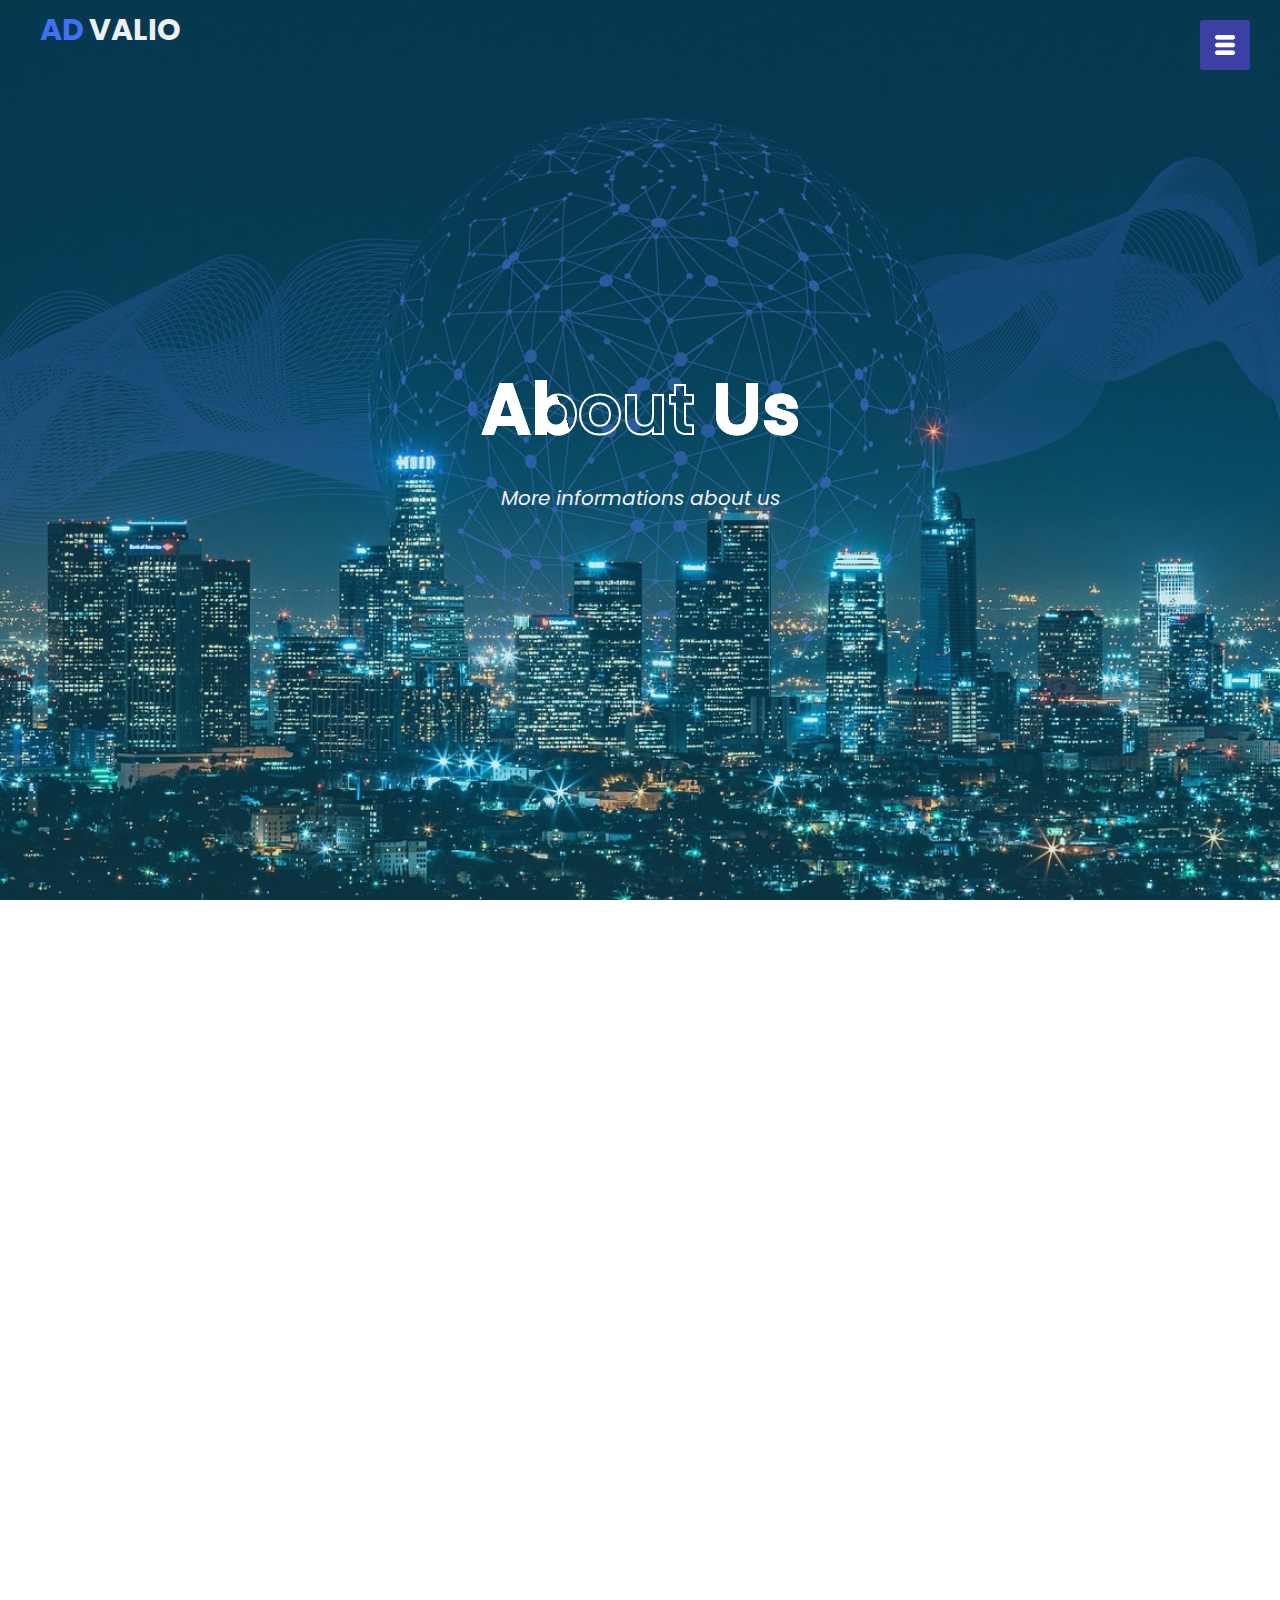
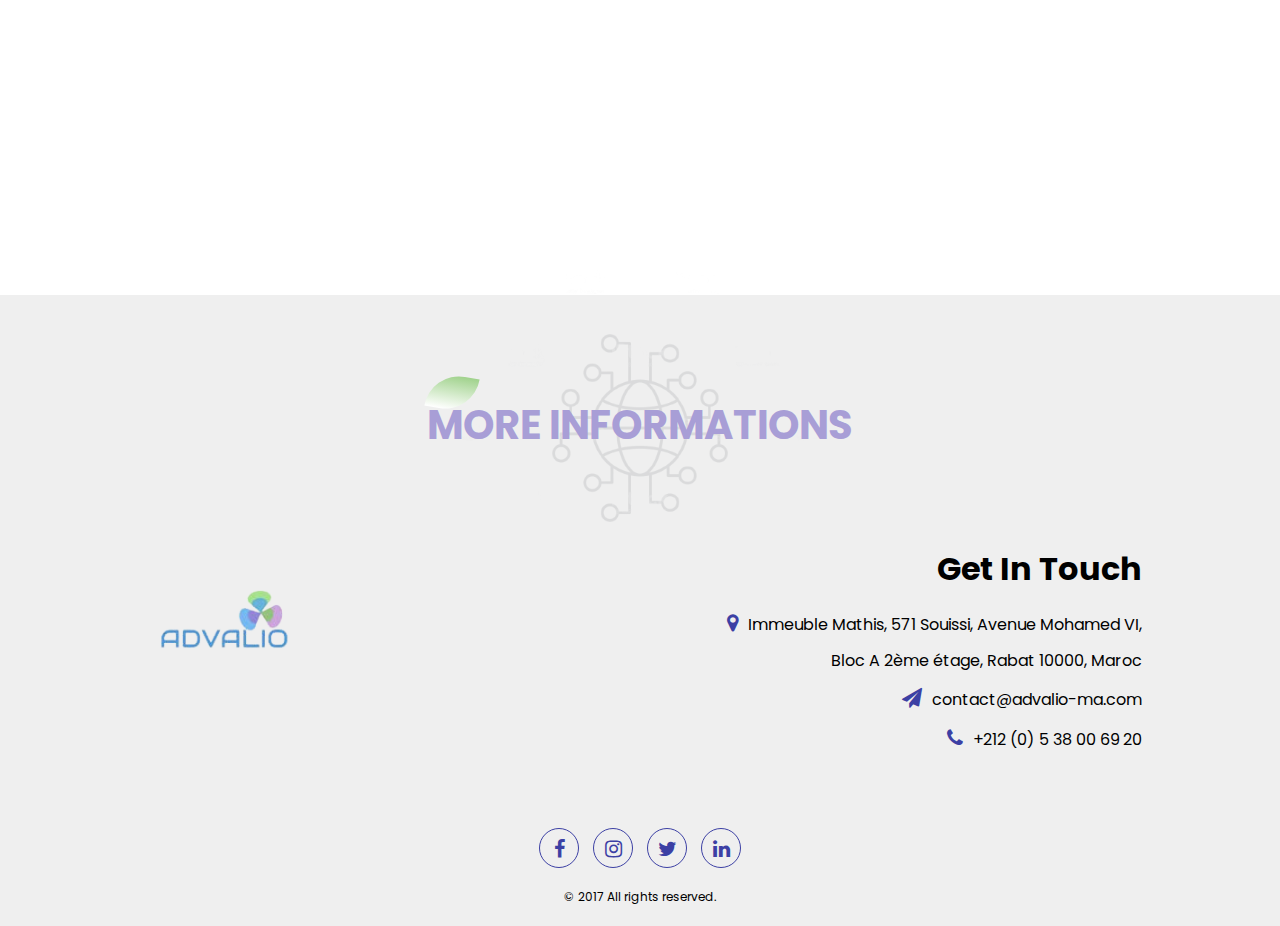
<file: about_us.html>
<!DOCTYPE html>
<html lang="en">
<head>
    <meta charset="UTF-8">
    <meta name="viewport" content="width=device-width, initial-scale=1.0">
    <title>About Us</title>
    <link rel="stylesheet" href="style7.css">
    <link rel="stylesheet" href="https://stackpath.bootstrapcdn.com/font-awesome/4.7.0/css/font-awesome.min.css">
    <link href='https://unpkg.com/boxicons@2.1.4/css/boxicons.min.css' rel='stylesheet'>
    <link rel="icon" href="images/favicon.ico" type="image/x-icon">
</head>
<body>
  <div id="preloader">
    <div class="ring">Loading
      <span></span>
    </div>
  </div>
    <header>
        <div id="logo">AD<a id="logo-s">VALIO</a></div>
      </header>
      <div id="sideNav">
        <nav>
          <ul>
            <li><a href="index.html">HOME</a></li>
            <li><a href="services2.html">SERVICES</a></li>
            <li><a href="Products_Solutions.html">PRODUCTS AND SOULTIONS</a></li>
            <li><a href="clients.html">CLIENTS</a></li>
            <li><a href="partner.html">PARTNERS</a></li>
            <li><a href="news.html">NEWS</a></li>
            <li><a href="about_us.html">ABOUT US</a></li>
            <li><a href="contact.html">CONTACT US</a></li>
          </ul>
        </nav>
      </div>
      <div id="manuBtn">
          <img src="images/menu.png" id="menu">
      </div>
        <div class="hero">
            <div class="hero__content">
              <h1 class="hero__title">About Us</h1>
              <p class="hero__text">More informations about us</p>
            </div>
          </div>

          <section class="news reveal">
                
            <div class="news-row">
                <div class="news-column">
                    <div class="news-box">
                        <div class="news-content reveal">
                            <div class="content">
                                <div class="year"><i class='bx bx-diamond'></i>OUR APPROACH</div>
                                <p>Better is always possible … From this perspective, we work with our customers to continuously improve their network performances.</p>
                            </div>
                        </div>

                        <div class="news-content reveal">
                            <div class="content">
                                <div class="year"><i class='bx bx-diamond'></i> OUR STRONG POINTS</div>
                                    <div class="element"><i class='bx bx-check'></i>A specialized experience accumulated in large projects</div>
                                    <div class="element"><i class='bx bx-check'></i>A great adaptability</div>
                                    <div class="element"><i class='bx bx-check'></i>Reduced cost for network solutions</div>
                            </div>
                        </div>


                    </div>
                </div>

                <div class="news-column">
                    <div class="news-box">
                        <div class="news-content reveal">
                            <div class="content">
                                <div class="year"><i class='bx bx-diamond'></i> OUR VISION</div>
                                <p>Being recognized as an effective partner network solution.</p>
                            </div>
                        </div>

                        <div class="news-content reveal">
                            <div class="content">
                                <div class="year"><i class='bx bx-diamond'></i> OUR VALUES</div>
                                <div class="element"><i class='bx bx-check'></i>Customer Satisfaction: This is the heart of all our strategies. We give special attention to the needs of our customers and we are determined to keep their trusts. A satisfied customer is a clear guarantee of the development of our business.</div>
                                <div class="element"><i class='bx bx-check'></i>Spirit of Partnership: Advalio is determined to forge a long term partnership with its clients.</div>
                                <div class="element"><i class='bx bx-check'></i>Passion: Because we believe that the work is also a moment of passion and enthusiasm, we encourage and adopt</div>
                            </div>
                        </div>

                    </div>
                </div>

            </div>
          </section>

          <section id="footer">
            <img src="images/istockphoto-1296961956-1024x1024-removebg-preview.png" class="footer-img">
            <div class="title-text">
              <p>MORE INFORMATIONS</p>
             </div>
             <div class="footer-row">
              <div class="footer-left">
                <img src="images/advalio-removebg-preview.png">
              </div>
              <div class="footer-right">
                <h1>Get In Touch</h1>
                <p><i class="fa fa-map-marker" ></i>Immeuble Mathis, 571 Souissi, Avenue Mohamed VI, Bloc A 2ème étage, Rabat 10000, Maroc</p>
                <p><i class="fa fa-paper-plane"></i>contact@advalio-ma.com</p>
                <p><i class="fa fa-phone"></i>+212 (0) 5 38 00 69 20</p>
              </div>
             </div>
             <div class="social-links">
              <i class="fa fa-facebook"></i>
              <i class="fa fa-instagram"></i>
              <i class="fa fa-twitter"></i>
              <i class="fa fa-linkedin"></i>
              <p>© 2017 All rights reserved.</p>
             </div>
          </section>
          <script>
            var manuBtb = document.getElementById("manuBtn");
            var sideNav = document.getElementById("sideNav");
            var menu = document.getElementById("menu");
            
            sideNav.style.right="-250px"
            manuBtb.onclick= function(){
                if(sideNav.style.right=="-250px"){
                  sideNav.style.right="0";
                  menu.src="images/close.png";
                }
                else{
                  sideNav.style.right="-250px";
                  menu.src="images/menu.png";
                }
            }
          </script>

<script>
  window.addEventListener('scroll',reveal);
  function reveal(){
      var reveals=document.querySelectorAll('.reveal');
      for(var i=0;i<reveals.length;i++){
          var windowheight=window.innerHeight;
          var revealtop = reveals[i].getBoundingClientRect().top;
          var revealpoint=150;
          if(revealtop<windowheight-revealpoint){
              reveals[i].classList.add('active');
          }
          else{
              reveals[i].classList.remove('active');
          }
      }
  }
</script>
<script>
  var loader = document.getElementById("preloader");
  window.addEventListener("load",function(){
    loader.style.display = "none";
  })
</script>
          
</body>
</html>
</file>
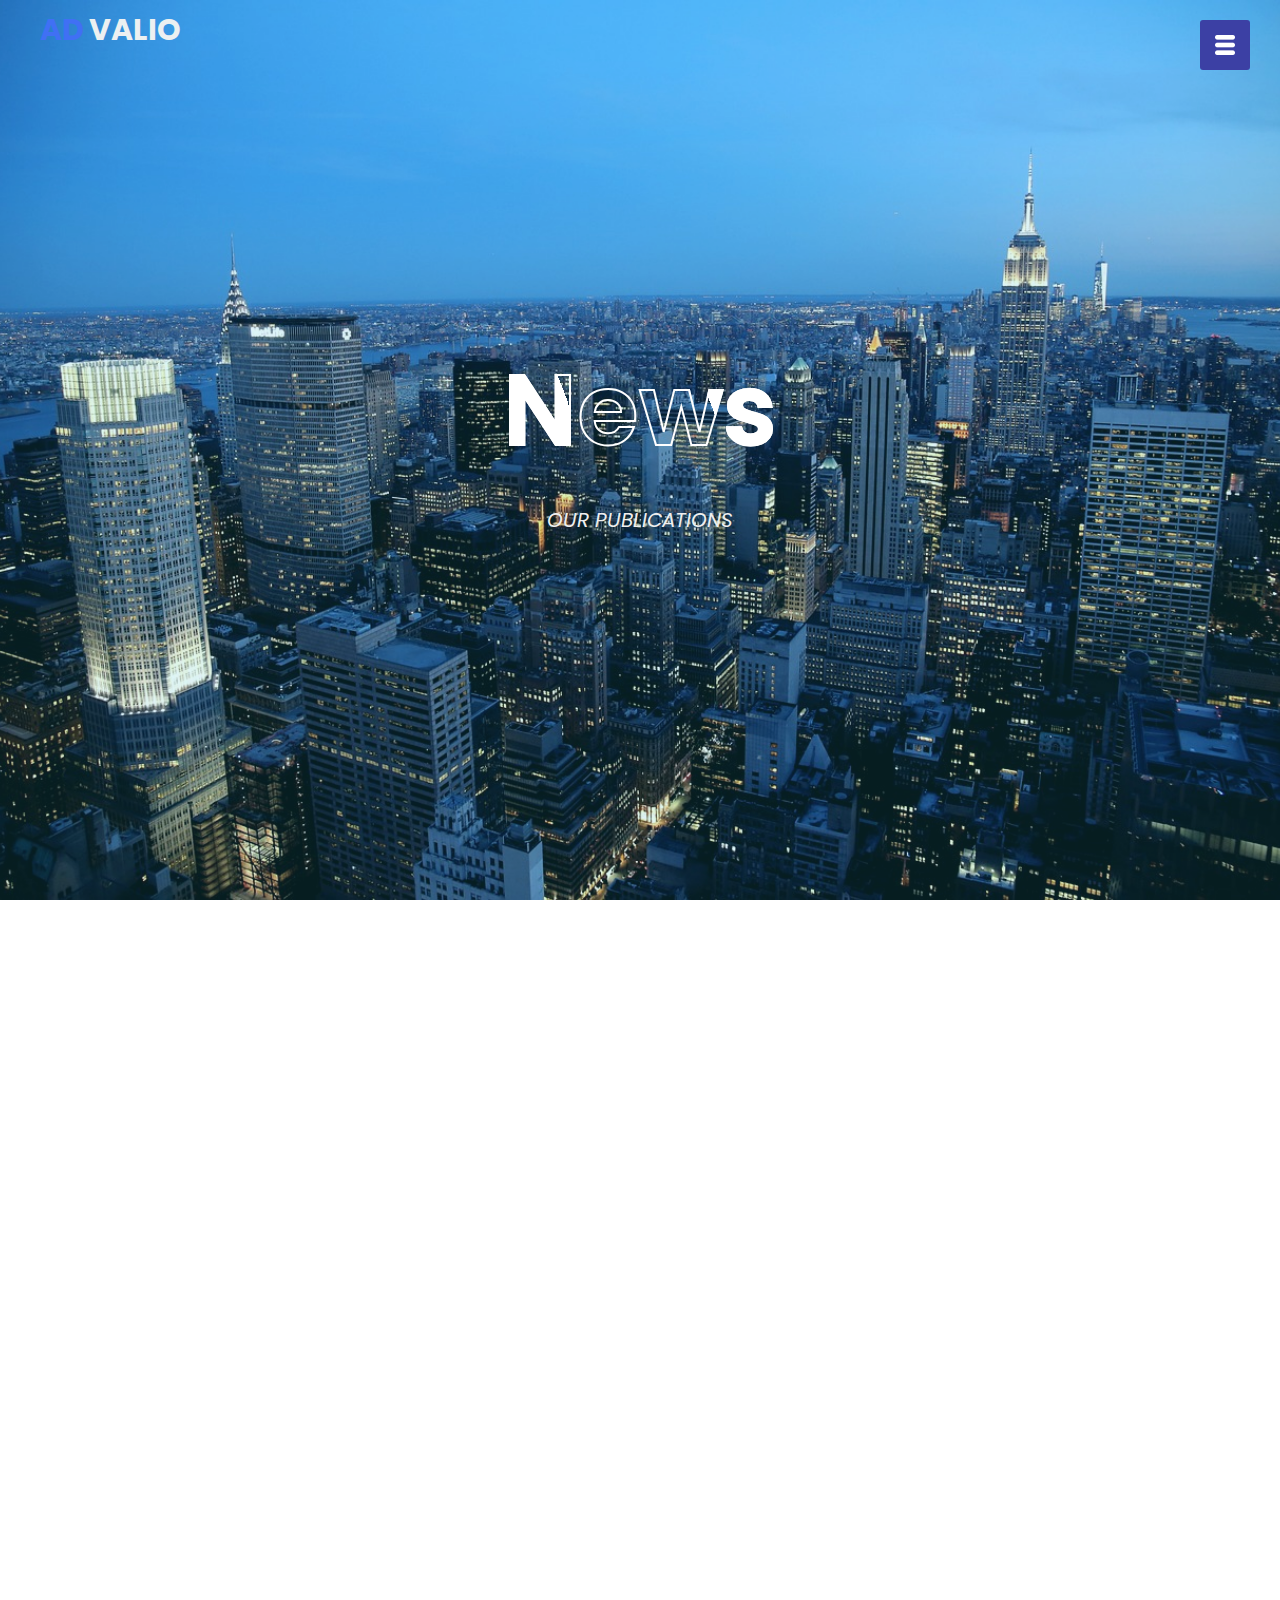
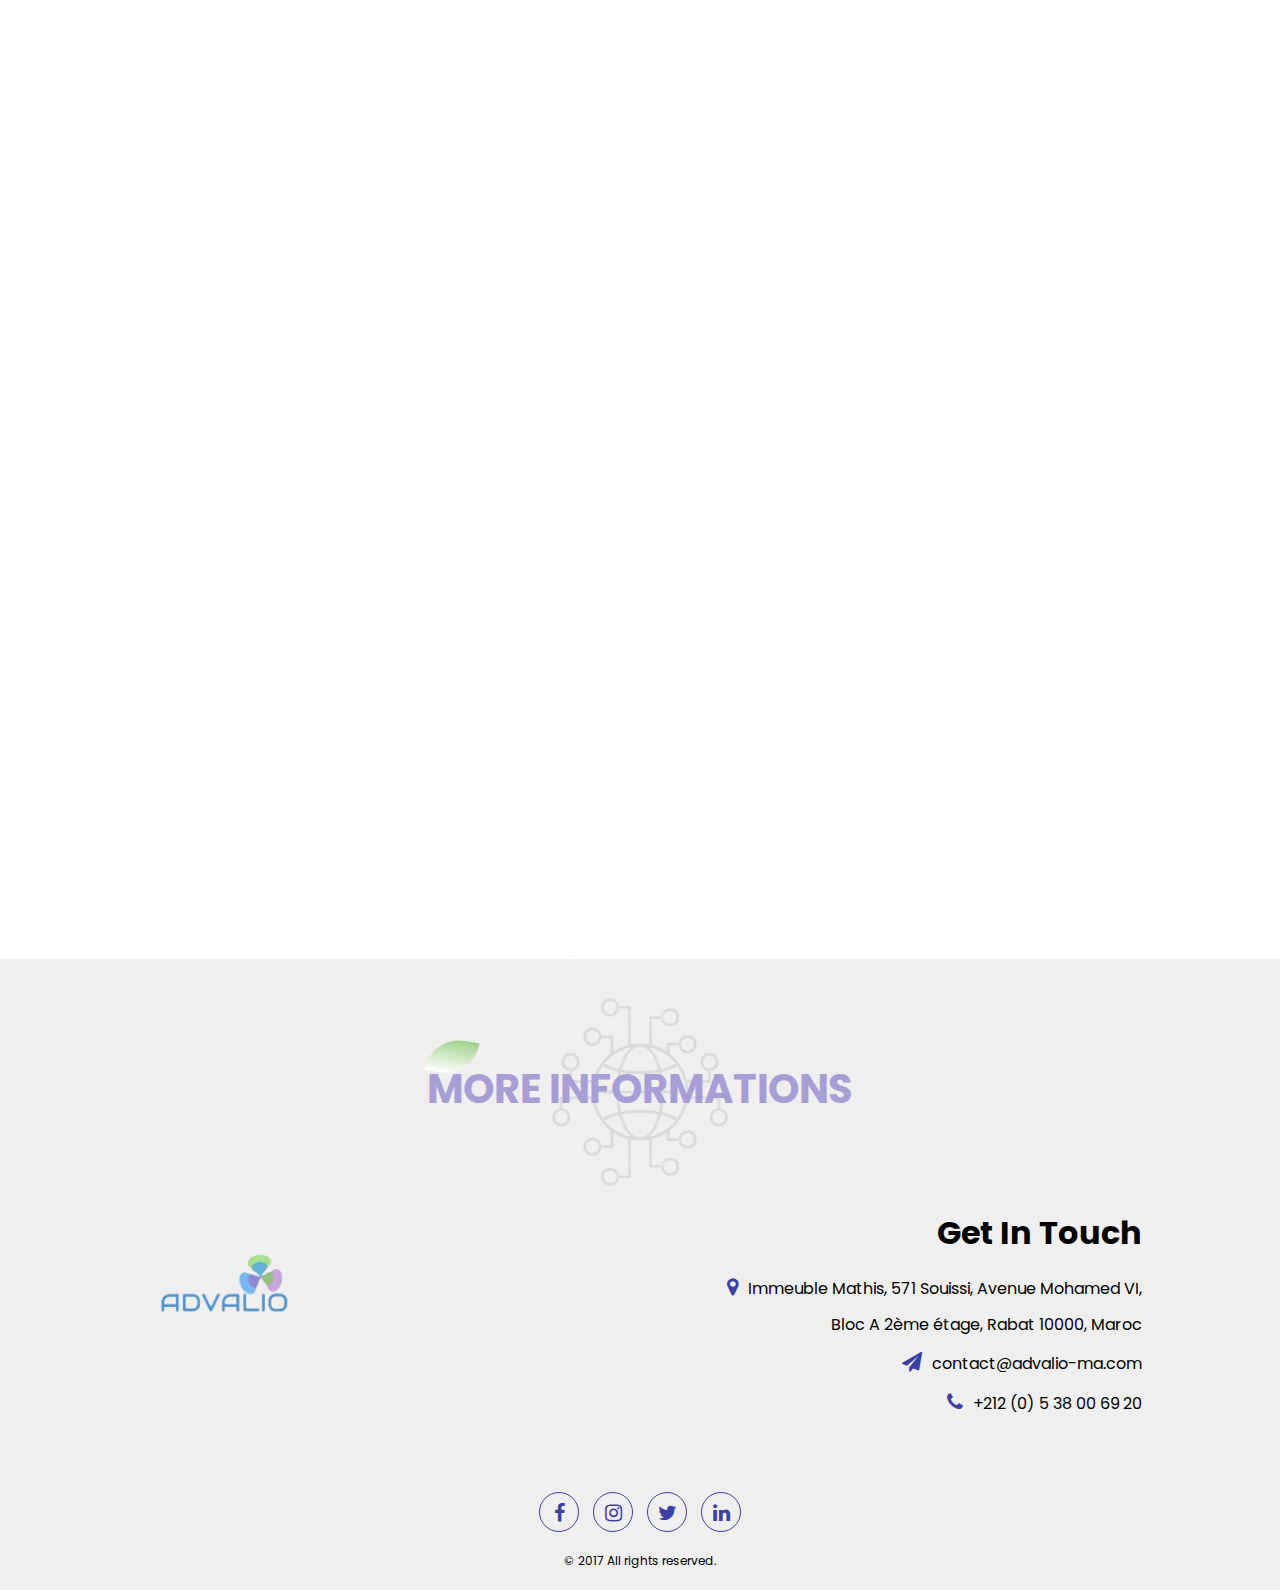
<file: news.html>
<!DOCTYPE html>
<html lang="en">
<head>
    <meta charset="UTF-8">
    <meta name="viewport" content="width=device-width, initial-scale=1.0">
    <title>News</title>
    <link rel="stylesheet" href="style6.css">
    <link rel="stylesheet" href="https://stackpath.bootstrapcdn.com/font-awesome/4.7.0/css/font-awesome.min.css">
    <link href='https://unpkg.com/boxicons@2.1.4/css/boxicons.min.css' rel='stylesheet'>
    <link rel="icon" href="images/favicon.ico" type="image/x-icon">
</head>
<body>
    <div id="preloader">
        <div class="ring">Loading
          <span></span>
        </div>
      </div>
      <header>
        <div id="logo">AD<a id="logo-s">VALIO</a></div>
      </header>
      <div id="sideNav">
        <nav>
            <ul>
                <li><a href="index.html">HOME</a></li>
                <li><a href="services2.html">SERVICES</a></li>
                <li><a href="Products_Solutions.html">PRODUCTS AND SOULTIONS</a></li>
                <li><a href="clients.html">CLIENTS</a></li>
                <li><a href="partner.html">PARTNERS</a></li>
                <li><a href="news.html">NEWS</a></li>
                <li><a href="about_us.html">ABOUT US</a></li>
                <li><a href="contact.html">CONTACT US</a></li>
              </ul>
        </nav>
      </div>
      <div id="manuBtn">
          <img src="images/menu.png" id="menu">
      </div>
        <div class="hero">
            <div class="hero__content">
              <h1 class="hero__title">News</h1>
              <p class="hero__text">OUR PUBLICATIONS</p>
            </div>
          </div>

          <section class="news reveal">
                
            <div class="news-row">
                <div class="news-column">
                    <div class="news-box">
                        <div class="news-content reveal">
                            <div class="content">
                                <div class="year"><i class='bx bxs-calendar'></i> 04/2016</div>
                                <p>Advalio delivered a benchmarking platform called Xcal-MO that supports up to 20 simultaneous connected mobiles with 2G3G4G technologies. It was the first big 2G3G4G testing platform in Morocco.</p>
                            </div>
                        </div>

                        <div class="news-content reveal">
                            <div class="content">
                                <div class="year"><i class='bx bxs-calendar'></i> 05/2016</div>
                                <p>Thanks to its radio expertise, Advalio has been approached by Inwi to support the u900 radio</p>
                            </div>
                        </div>

                        <div class="news-content reveal">
                            <div class="content">
                                <div class="year"><i class='bx bxs-calendar'></i> 06/2018</div>
                                <p>We have been selected by one abroad customer to provide the detailed benchmarking report of 4
                                  Europeen operators on 2G3G4G: Voice CSFB, VoLTE, FTP DL &amp; FTP UL.</p>
                            </div>
                        </div>

                        <div class="news-content reveal">
                            <div class="content">
                                <div class="year"><i class='bx bxs-calendar'></i> 01/2019</div>
                                <p>Since January 2019 and because of its commitment for being up-to-date with the major technology evolution, Advalio was being involved on the first 5G live network testing in one of the biggest telecom operators in France. It was an excellent opportunity for Advalio to participate on the performances assessment of different antenna types (64T, 32T &amp; 8T), Beamforming techniques, Coverage SSB, UL/DL throughput vs CSI-RS, Dual Connectivity, Signaling, etc. If you are interested to know more about this project, please get in touch with us.</p>
                            </div>
                        </div>
                    </div>
                </div>

                <div class="news-column">
                    <div class="news-box">
                        <div class="news-content reveal">
                            <div class="content">
                                <div class="year"><i class='bx bxs-calendar'></i> 05/2019</div>
                                <p>We finalized an agreement with our French Tools &amp; Services partner to carry out an advanced on-job training of one of its Junior but highly motivated engineers for 3 months period in Paris.</p>
                            </div>
                        </div>

                        <div class="news-content reveal">
                            <div class="content">
                                <div class="year"><i class='bx bxs-calendar'></i> 06/2019</div>
                                <p>Advalio was contracted to support Moroccan operator for its radio optimization on the areas that are part of the PNHD project.</p>
                            </div>
                        </div>

                        <div class="news-content reveal">
                            <div class="content">
                                <div class="year"><i class='bx bxs-calendar'></i> 07/2019</div>
                                <p>As a very strategical point, Advalio started extending its services and sharing the expertise to/with other African Countries. We built a formal partner with local provider in Ivory Cost and we’re working on other countries that will be disclosed soon.</p>
                            </div>
                        </div>
                    </div>
                </div>

            </div>
          </section>

          <section id="footer">
            <img src="images/istockphoto-1296961956-1024x1024-removebg-preview.png" class="footer-img">
            <div class="title-text">
              <p>MORE INFORMATIONS</p>
             </div>
             <div class="footer-row">
              <div class="footer-left">
                <img src="images/advalio-removebg-preview.png">
              </div>
              <div class="footer-right">
                <h1>Get In Touch</h1>
                <p><i class="fa fa-map-marker" ></i>Immeuble Mathis, 571 Souissi, Avenue Mohamed VI, Bloc A 2ème étage, Rabat 10000, Maroc</p>
                <p><i class="fa fa-paper-plane"></i>contact@advalio-ma.com</p>
                <p><i class="fa fa-phone"></i>+212 (0) 5 38 00 69 20</p>
              </div>
             </div>
             <div class="social-links">
              <i class="fa fa-facebook"></i>
              <i class="fa fa-instagram"></i>
              <i class="fa fa-twitter"></i>
              <i class="fa fa-linkedin"></i>
              <p>© 2017 All rights reserved.</p>
             </div>
          </section>
          <script>
            var manuBtb = document.getElementById("manuBtn");
            var sideNav = document.getElementById("sideNav");
            var menu = document.getElementById("menu");
            
            sideNav.style.right="-250px"
            manuBtb.onclick= function(){
                if(sideNav.style.right=="-250px"){
                  sideNav.style.right="0";
                  menu.src="images/close.png";
                }
                else{
                  sideNav.style.right="-250px";
                  menu.src="images/menu.png";
                }
            }
          </script>

<script>
  window.addEventListener('scroll',reveal);
  function reveal(){
      var reveals=document.querySelectorAll('.reveal');
      for(var i=0;i<reveals.length;i++){
          var windowheight=window.innerHeight;
          var revealtop = reveals[i].getBoundingClientRect().top;
          var revealpoint=150;
          if(revealtop<windowheight-revealpoint){
              reveals[i].classList.add('active');
          }
          else{
              reveals[i].classList.remove('active');
          }
      }
  }
</script>
<script>
    var loader = document.getElementById("preloader");
    window.addEventListener("load",function(){
      loader.style.display = "none";
    })
  </script>
          
</body>
</html>
</file>
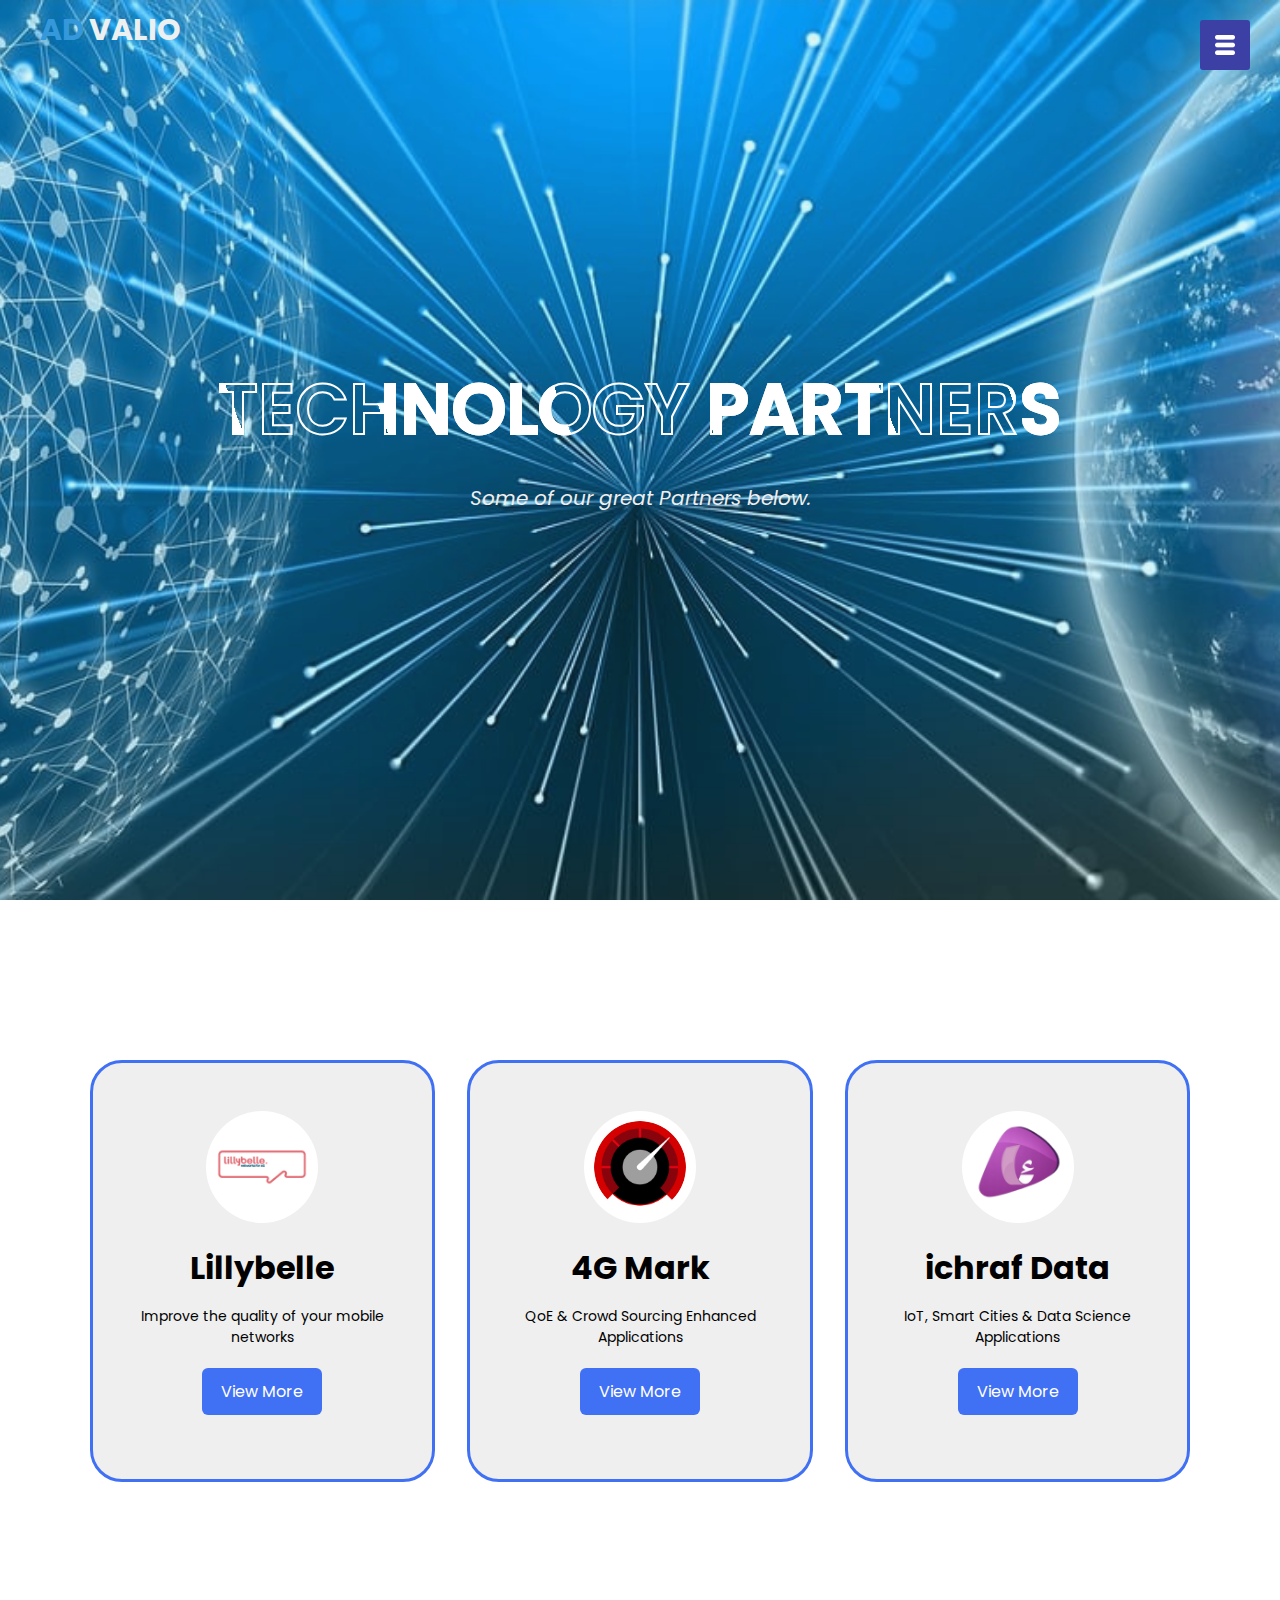
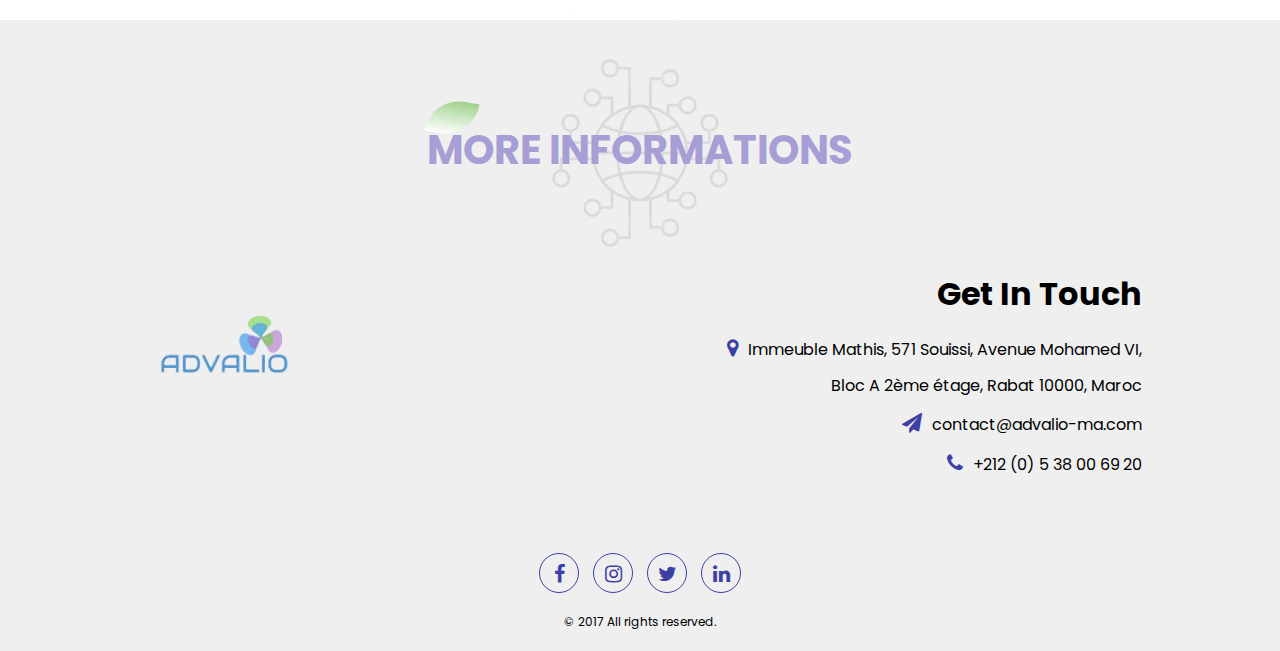
<file: partner.html>
<!DOCTYPE html>
<html lang="en">
<head>
    <meta charset="UTF-8">
    <meta name="viewport" content="width=device-width, initial-scale=1.0">
    <link rel="stylesheet" href="style9.css">
    <link rel="stylesheet" href="https://stackpath.bootstrapcdn.com/font-awesome/4.7.0/css/font-awesome.min.css">
    <link rel="icon" href="images/favicon.ico" type="image/x-icon">
    <title>Partners</title>
</head>
<body>
  <div id="preloader">
    <div class="ring">Loading
      <span></span>
    </div>
  </div>
    <header>
        <div id="logo">AD<a id="logo-s">VALIO</a></div>
      </header>
      <div id="sideNav">
        <nav>
          <ul>
            <li><a href="index.html">HOME</a></li>
            <li><a href="services2.html">SERVICES</a></li>
            <li><a href="Products_Solutions.html">PRODUCTS AND SOULTIONS</a></li>
            <li><a href="clients.html">CLIENTS</a></li>
            <li><a href="partner.html">PARTNERS</a></li>
            <li><a href="news.html">NEWS</a></li>
            <li><a href="about_us.html">ABOUT US</a></li>
            <li><a href="contact.html">CONTACT US</a></li>
          </ul>
        </nav>
      </div>
      <div id="manuBtn">
          <img src="images/menu.png" id="menu">
      </div>
        <div class="hero">
            <div class="hero__content">
              <h1 class="hero__title">TECHNOLOGY PARTNERS</h1>
              <p class="hero__text">Some of our great Partners below.</p>
            </div>
          </div>

          <section class="services" id="services">
            <div class="services-container">
              <div class="services-box">
                <img src="images/lillybelle.jpg" alt="">
                <h3>Lillybelle</h3>
                <p>Improve the quality of your mobile networks</p>
                <a href="https://lillybelle.eu/" target="_blank"><button class="button">View More</button></a>
              </div>
      
              <div class="services-box">
                <img src="images/4gmark.png" alt="">
                <h3>4G Mark</h3>
                <p>QoE & Crowd Sourcing Enhanced Applications</p>
                <a href="http://4gmark.net/?lang=fr" target="_blank"><button class="button">View More</button></a>
              </div>
      
              <div class="services-box">
                <img src="images/ichrafData.png" alt="">
                <h3>ichraf Data</h3>
                <p>IoT, Smart Cities & Data Science Applications</p>
                <a href="https://www.ichraf-data.com/" target="_blank"><button class="button">View More</button></a>
              </div>
            </div>
          </section>
          <section id="footer">
            <img src="images/istockphoto-1296961956-1024x1024-removebg-preview.png" class="footer-img">
            <div class="title-text">
              <p>MORE INFORMATIONS</p>
             </div>
             <div class="footer-row">
              <div class="footer-left">
                <img src="images/advalio-removebg-preview.png">
              </div>
              <div class="footer-right">
                <h1>Get In Touch</h1>
                <p><i class="fa fa-map-marker" ></i>Immeuble Mathis, 571 Souissi, Avenue Mohamed VI, Bloc A 2ème étage, Rabat 10000, Maroc</p>
                <p><i class="fa fa-paper-plane"></i>contact@advalio-ma.com</p>
                <p><i class="fa fa-phone"></i>+212 (0) 5 38 00 69 20</p>
              </div>
             </div>
             <div class="social-links">
              <i class="fa fa-facebook"></i>
              <i class="fa fa-instagram"></i>
              <i class="fa fa-twitter"></i>
              <i class="fa fa-linkedin"></i>
              <p>© 2017 All rights reserved.</p>
             </div>
          </section>

          <script>
            var manuBtb = document.getElementById("manuBtn");
            var sideNav = document.getElementById("sideNav");
            var menu = document.getElementById("menu");
            
            sideNav.style.right="-250px"
            manuBtb.onclick= function(){
                if(sideNav.style.right=="-250px"){
                  sideNav.style.right="0";
                  menu.src="images/close.png";
                }
                else{
                  sideNav.style.right="-250px";
                  menu.src="images/menu.png";
                }
            }
          </script>
          <script>
            var loader = document.getElementById("preloader");
            window.addEventListener("load",function(){
              loader.style.display = "none";
            })
          </script>
</body>
</html>
</file>
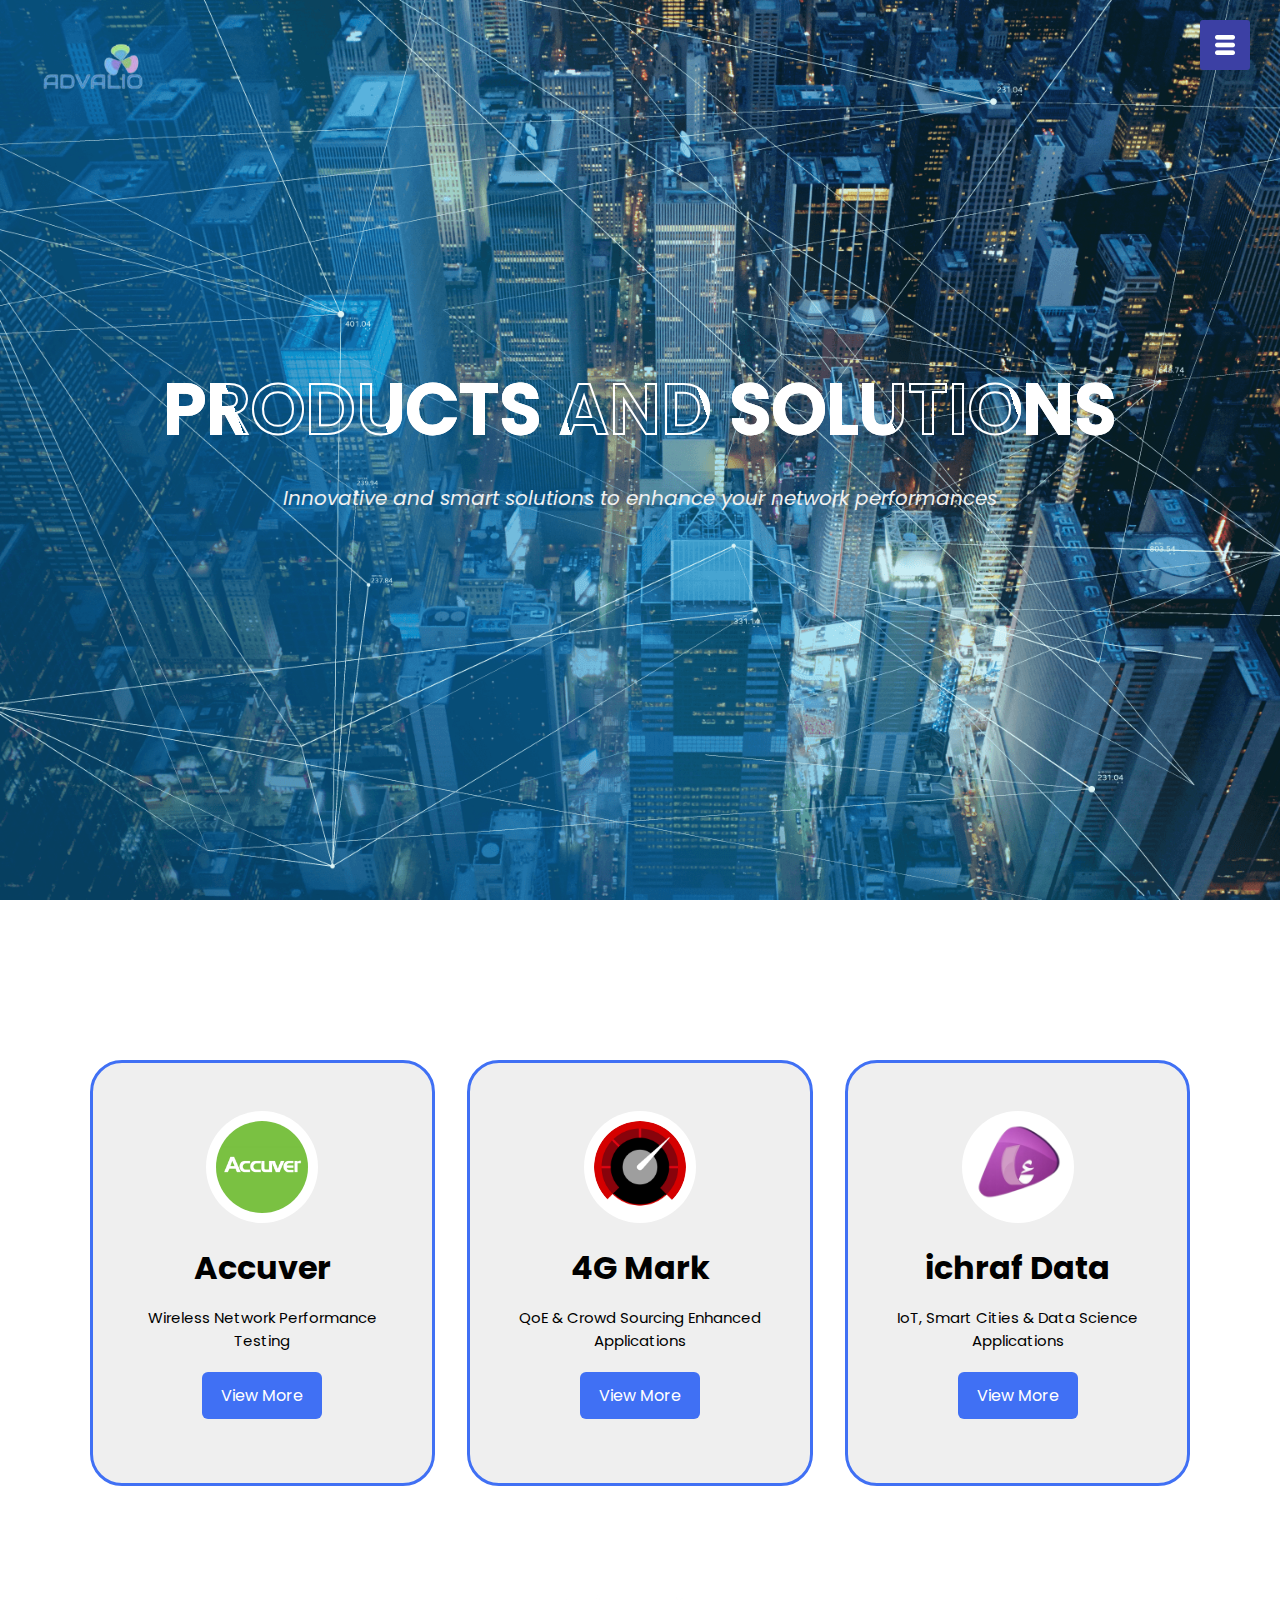
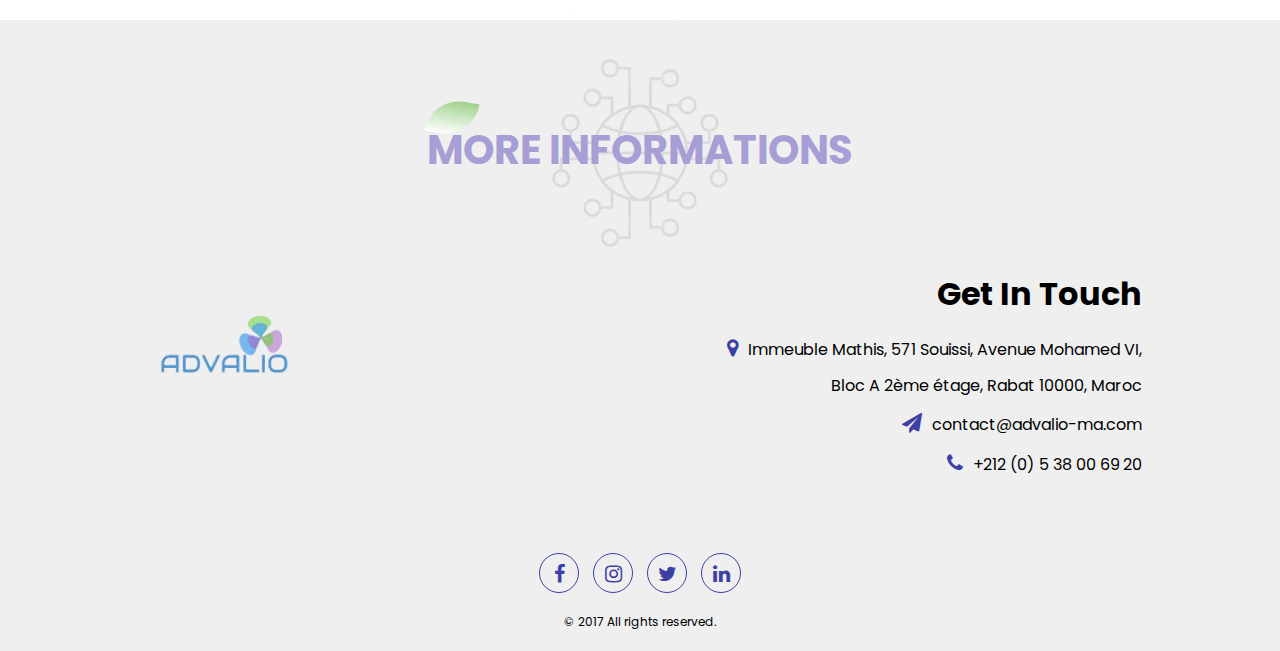
<file: Products_Solutions.html>
<!DOCTYPE html>
<html lang="en">
<head>
    <meta charset="UTF-8">
    <meta name="viewport" content="width=device-width, initial-scale=1.0">
    <link rel="stylesheet" href="style4.css">
    <link rel="stylesheet" href="https://stackpath.bootstrapcdn.com/font-awesome/4.7.0/css/font-awesome.min.css">
    <link rel="icon" href="images/favicon.ico" type="image/x-icon">
    <title>Products and solutions</title>
</head>
<body>
  <div id="preloader">
    <div class="ring">Loading
      <span></span>
    </div>
  </div>
  <header>
    <div id="logo"><a href="#"><img class="logo" src="images/advalio-removebg-preview.png" alt=""></a></div>
</header>
  <div id="sideNav">
    <nav>
      <ul>
        <li><a href="index.html">HOME</a></li>
        <li><a href="services2.html">SERVICES</a></li>
        <li><a href="Products_Solutions.html">PRODUCTS AND SOULTIONS</a></li>
        <li><a href="clients.html">CLIENTS</a></li>
        <li><a href="partner.html">PARTNERS</a></li>
        <li><a href="news.html">NEWS</a></li>
        <li><a href="about_us.html">ABOUT US</a></li>
        <li><a href="contact.html">CONTACT US</a></li>
      </ul>
    </nav>
  </div>
  <div id="manuBtn">
      <img src="images/menu.png" id="menu">
  </div>
    <div class="hero">
        <div class="hero__content">
          <h1 class="hero__title">PRODUCTS AND SOLUTIONS</h1>
          <p class="hero__text">Innovative and smart solutions to enhance your network performances</p>
        </div>
      </div>
      <section class="services" id="services">
        <div class="services-container">
          <div class="services-box">
            <img src="images/accuver.png" alt="">
            <h3>Accuver</h3>
            <p>Wireless Network Performance Testing</p>
            <a href="https://accuver.com/" target="_blank"><button class="button">View More</button></a>
          </div>
  
          <div class="services-box">
            <img src="images/4gmark.png" alt="">
            <h3>4G Mark</h3>
            <p>QoE & Crowd Sourcing Enhanced Applications</p>
            <a href="http://4gmark.net/?lang=fr" target="_blank"><button class="button">View More</button></a>
          </div>
  
          <div class="services-box">
            <img src="images/ichrafData.png" alt="">
            <h3>ichraf Data</h3>
            <p>IoT, Smart Cities & Data Science Applications</p>
            <a href="https://www.ichraf-data.com/" target="_blank"><button class="button">View More</button></a>
          </div>
        </div>
      </section>
      <section id="footer">
        <img src="images/istockphoto-1296961956-1024x1024-removebg-preview.png" class="footer-img">
        <div class="title-text">
          <p>MORE INFORMATIONS</p>
         </div>
         <div class="footer-row">
          <div class="footer-left">
            <img src="images/advalio-removebg-preview.png">
          </div>
          <div class="footer-right">
            <h1>Get In Touch</h1>
            <p><i class="fa fa-map-marker" ></i>Immeuble Mathis, 571 Souissi, Avenue Mohamed VI, Bloc A 2ème étage, Rabat 10000, Maroc</p>
            <p><i class="fa fa-paper-plane"></i>contact@advalio-ma.com</p>
            <p><i class="fa fa-phone"></i>+212 (0) 5 38 00 69 20</p>
          </div>
         </div>
         <div class="social-links">
          <i class="fa fa-facebook"></i>
          <i class="fa fa-instagram"></i>
          <i class="fa fa-twitter"></i>
          <i class="fa fa-linkedin"></i>
          <p>© 2017 All rights reserved.</p>
         </div>
      </section>
      <script>
        var manuBtb = document.getElementById("manuBtn");
        var sideNav = document.getElementById("sideNav");
        var menu = document.getElementById("menu");
        
        sideNav.style.right="-250px"
        manuBtb.onclick= function(){
            if(sideNav.style.right=="-250px"){
              sideNav.style.right="0";
              menu.src="images/close.png";
            }
            else{
              sideNav.style.right="-250px";
              menu.src="images/menu.png";
            }
        }
      </script>
      <script>
        var loader = document.getElementById("preloader");
        window.addEventListener("load",function(){
          loader.style.display = "none";
        })
      </script>
</body>
</html>
</file>
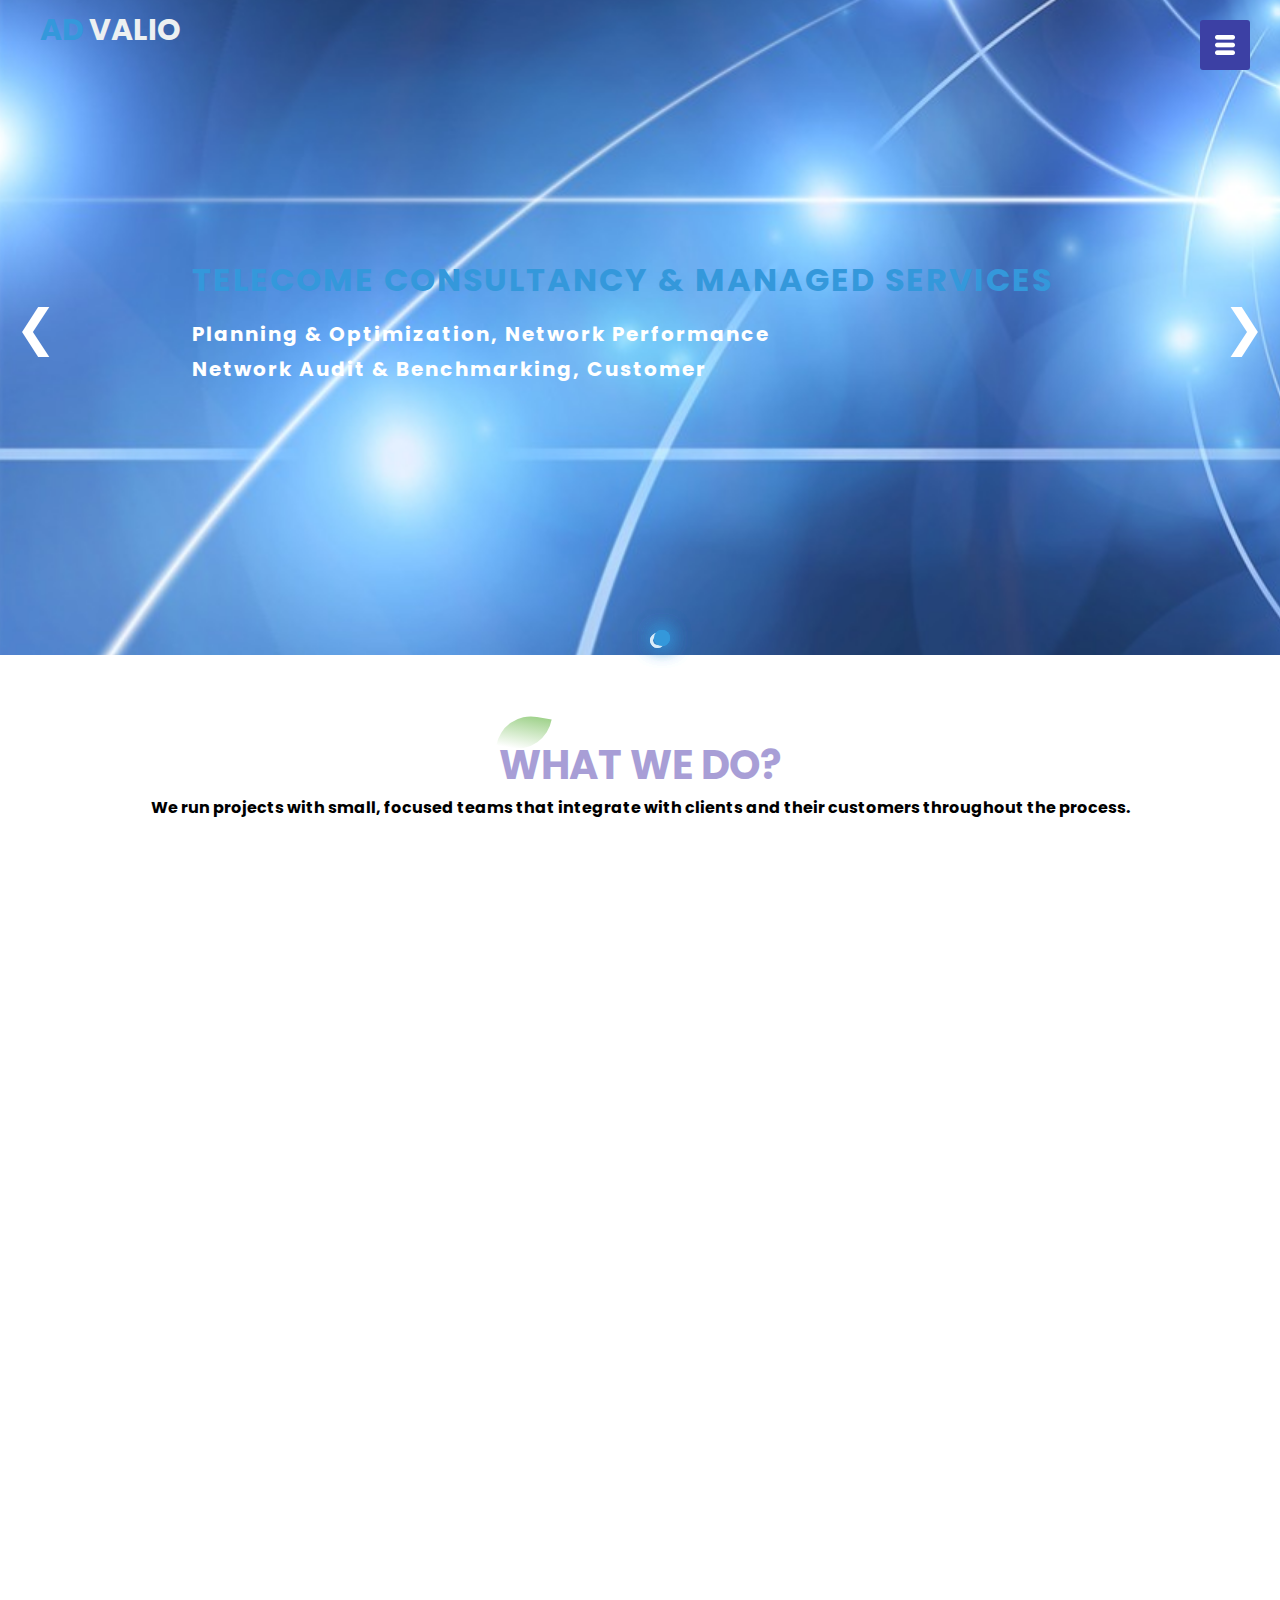
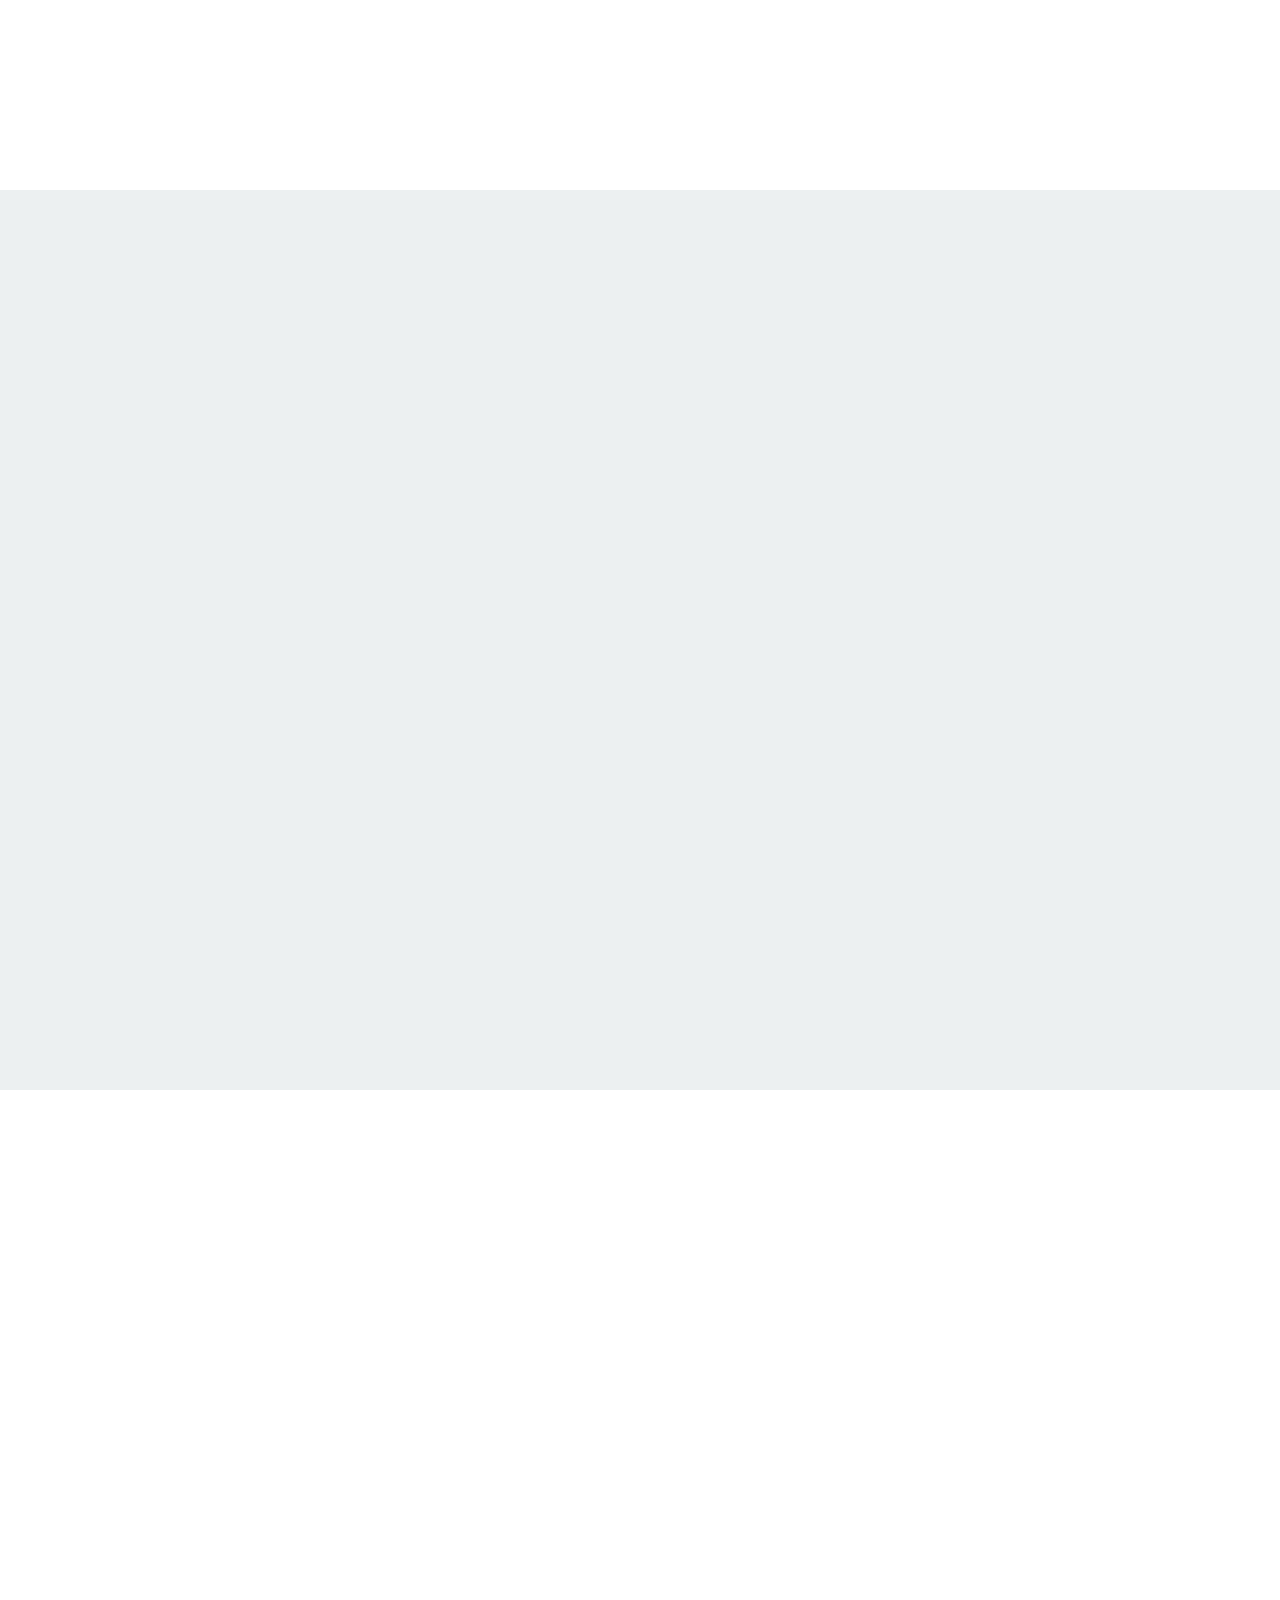
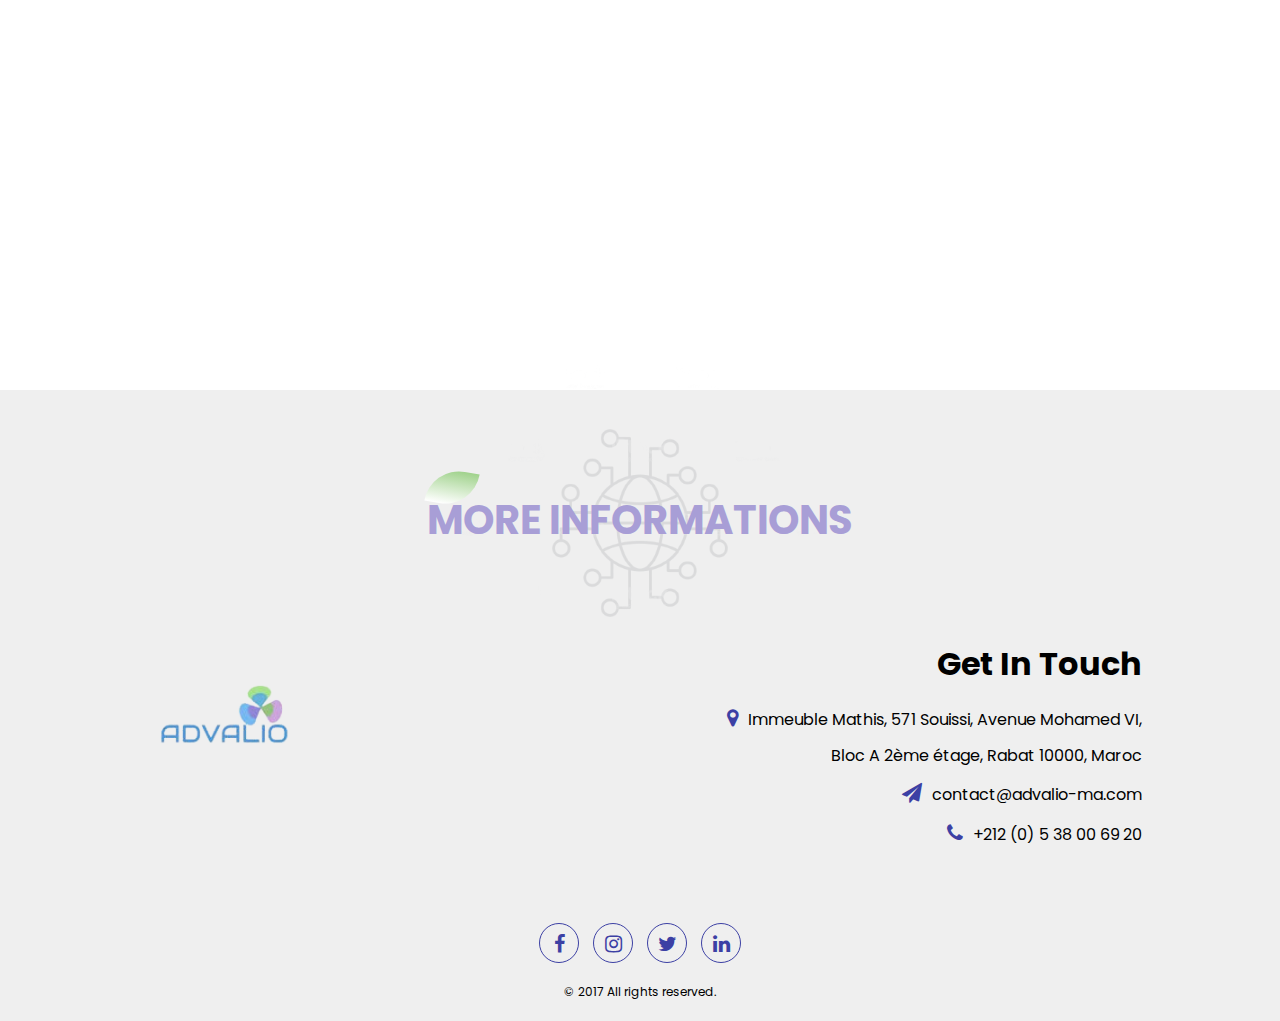
<file: services.html>
<!DOCTYPE html>
<html lang="en">
<head>
    <meta charset="UTF-8">
    <meta name="viewport" content="width=device-width, initial-scale=1.0">
    <title>Services</title>
    <link rel="stylesheet" href="style3.css">
    <link rel="stylesheet" href="https://stackpath.bootstrapcdn.com/font-awesome/4.7.0/css/font-awesome.min.css">
</head>
<body>
    <header>
            <div id="logo">AD<a id="logo-s">VALIO</a></div>
    </header>
    <div id="sideNav">
        <nav>
            <ul>
                <li><a href="index.html">HOME</a></li>
                <li><a href="services2.html">SERVICES</a></li>
                <li><a href="Products_Solutions.html">PRODUCTS AND SOULTIONS</a></li>
                <li><a href="clients.html">CLIENTS</a></li>
                <li><a href="partner.html">PARTNERS</a></li>
                <li><a href="news.html">NEWS</a></li>
                <li><a href="about_us.html">ABOUT US</a></li>
                <li><a href="contact.html">CONTACT US</a></li>
              </ul>
        </nav>
      </div>
      <div id="manuBtn">
          <img src="images/menu.png" id="menu">
      </div>
    <div class="slider">
        <div class="myslider" style="display: block;">
            <div class="txt">
            <h1>Telecome consultancy & managed services</h1>
            <p>Planning & Optimization, Network Performance<br>Network Audit & Benchmarking, Customer</p>
            </div>
            <img class="img" src="images/network-3213667_1280.jpg" style="width: 100%;height: 100%;">
        </div>
        <div class="myslider fade">
            <div class="txt">
            <h1>IOT/Smart cities applications</h1>
            <p>development of value-added SW & Applications</p>
            </div>
            <img class="img" src="images/digitization-5231610_1280.webp" style="width: 100%;height: 100%;">
        </div>
        <div class="myslider fade">
            <div class="txt">
            <h1>Advanced academy</h1>
            <p>General & Specialized Telecom training sessions<br> Cyber Security and Management</p>
            </div>
            <img class="img" src="images/system-3699542_1280.jpg" style="width: 100%;height: 100%;">
        </div>
        <a class="prev" onclick="plusSlides(-1)">&#10094;</a>
        <a class="next" onclick="plusSlides(1)">&#10095;</a>
        <div class="dotsbox" style="text-align: center;">
            <span class="dot" onclick="currentSlide(1)"></span>
            <span class="dot" onclick="currentSlide(2)"></span>
            <span class="dot" onclick="currentSlide(3)"></span>
        </div>
    </div>
    <div class="title-text">
        <p>WHAT WE DO?</p>
         <h4>We run projects with small, focused teams that integrate with clients and their customers throughout the process.</h4>
       </div>
    <section id="bb">
        <div class="container reveal">
             <h2>#1</h2>
             <div class="cards">
                <div class="text-card">
                    <h3>2G3G4G SITES INSTALLATION AND HEALTH CHECK</h3>
                    <p>Our team is involved in the complete 4G, 5G radio sites installation and health check.</p>
                </div>
                <div class="text-card">
                    <h3>OPTIMIZATION</h3>
                    <p>Advalio can ensure DT and optimization teams for all telecom market players and for all technologies. The service can cover: Site Verification, Cluster’s optimization, regular DT, service verification, reporting with recommended actions, etc.</p>
                </div>
                <div class="text-card">
                    <h3>PERFORMANCES</h3>
                    <p>It’s important to follow the network KPI’s dashboard and to create enhanced formulas to assess the end user perception. Our consultants can use all the vendor and/or operator’s performance tools.</p>
                </div>
             </div>
        </div>
    </section>
    <section id="cc">
        <div class="container reveal">
             <h2>#2</h2>
             <div class="cards">
                <div class="text-card">
                    <h3>ADVALIO ACADEMY</h3>
                    <p>Advalio Academy is a training center that covers both theoretical and practical aspects on all network parts and for all technologies.
                        The training can be carried out on customer premises or on a dedicated center.</p>
                </div>
                <div class="text-card">
                    <h3>DESIGN/PLANNING</h3>
                    <p>Advalio can provide consultants with hands-on experience on different planning and design tools. Also, we can bring our expert vision for enhanced studies.</p>
                </div>
                <div class="text-card">
                    <h3>AUDIT ET REPORTING</h3>
                    <p>Thanks to its valuable experience, Advalio can help the customer to audit its network, unify the adopted technical strategies, build a reference database and get the best optimal settings.
                        This task can cover air interface, radio interface and different network element of RAN. It can be extended to all network including transmission and core network aspects with help of external expertise.</p>
                </div>
             </div>
        </div>
    </section>
    <section id="dd">
        <div class="container reveal">
             <h2>#3</h2>
             <div class="cards">
                <div class="text-card">
                    <h3>MOBILE APPS & APIS</h3>
                    <p>Saving time & effort by building Mobile APIs</p>
                </div>
                <div class="text-card">
                    <h3>SMART LOGISTICS</h3>
                    <p>Smart Logistics keeps traffic routes open, Track the navigation path, Restful APIs for mobile apps in Logistics, IoT in Logistics, Machine Learning in Logistics</p>
                </div>
                <div class="text-card">
                    <h3>MACHINE LEARNING, ANALYTICS AND DATA VISUALIZATIONS</h3>
                    <p>Smart decisions</p>
                </div>
             </div>
        </div>
    </section>
</section>
<div id="footer">
  <img src="images/istockphoto-1296961956-1024x1024-removebg-preview.png" class="footer-img">
  <div class="title-text">
    <p>MORE INFORMATIONS</p>
   </div>
   <div class="footer-row">
    <div class="footer-left">
      <img src="images/advalio-removebg-preview.png">
    </div>
    <div class="footer-right">
      <h1>Get In Touch</h1>
      <p><i class="fa fa-map-marker" ></i>Immeuble Mathis, 571 Souissi, Avenue Mohamed VI, Bloc A 2ème étage, Rabat 10000, Maroc</p>
      <p><i class="fa fa-paper-plane"></i>contact@advalio-ma.com</p>
      <p><i class="fa fa-phone"></i>+212 (0) 5 38 00 69 20</p>
    </div>
   </div>
   <div class="social-links">
    <i class="fa fa-facebook"></i>
    <i class="fa fa-instagram"></i>
    <i class="fa fa-twitter"></i>
    <i class="fa fa-linkedin"></i>
    <p>© 2017 All rights reserved.</p>
   </div>
</div>
    <script>
        const myslide=document.querySelectorAll('.myslider'),
             dot=document.querySelectorAll('.dot');
             let counter =1;
             slidefun(counter);
             let timer=setInterval(autoslide,8000);
              function autoslide(){
                counter+=1;
                slidefun(counter);
              }
              function plusSlides(n){
                counter+=n;
                slidefun(counter);
                resetTimer();
              }
              function currentSlide(n){
                counter=n;
                slidefun(counter);
                resetTimer();
              }
             function slidefun(n) {
                clearInterval(timer);
                timer=setInterval(autoslide,8000);
             }
             function slidefun(n){
                let i;
                for(i=0;i<myslide.length;i++){
                    myslide[i].style.display="none";
                }
                for(i=0;i<dot.length;i++){
                    dot[i].classList.remove('active');
                }
                if(n>myslide.length){
                    counter=1;
                }
                if(n<1){
                    counter=myslide.length;
                }
                myslide[counter - 1].style.display="block";
                dot[counter - 1].classList.add('active');
             }
    </script>
    <script>
        var manuBtb = document.getElementById("manuBtn");
        var sideNav = document.getElementById("sideNav");
        var menu = document.getElementById("menu");
        
        sideNav.style.right="-250px"
        manuBtb.onclick= function(){
            if(sideNav.style.right=="-250px"){
              sideNav.style.right="0";
              menu.src="images/close.png";
            }
            else{
              sideNav.style.right="-250px";
              menu.src="images/menu.png";
            }
        }
      </script>
      <script>
        window.addEventListener('scroll',reveal);
        function reveal(){
            var reveals=document.querySelectorAll('.reveal');
            for(var i=0;i<reveals.length;i++){
                var windowheight=window.innerHeight;
                var revealtop = reveals[i].getBoundingClientRect().top;
                var revealpoint=150;
                if(revealtop<windowheight-revealpoint){
                    reveals[i].classList.add('active');
                }
                else{
                    reveals[i].classList.remove('active');
                }
            }
        }
      </script>
</body>
</html>
</file>
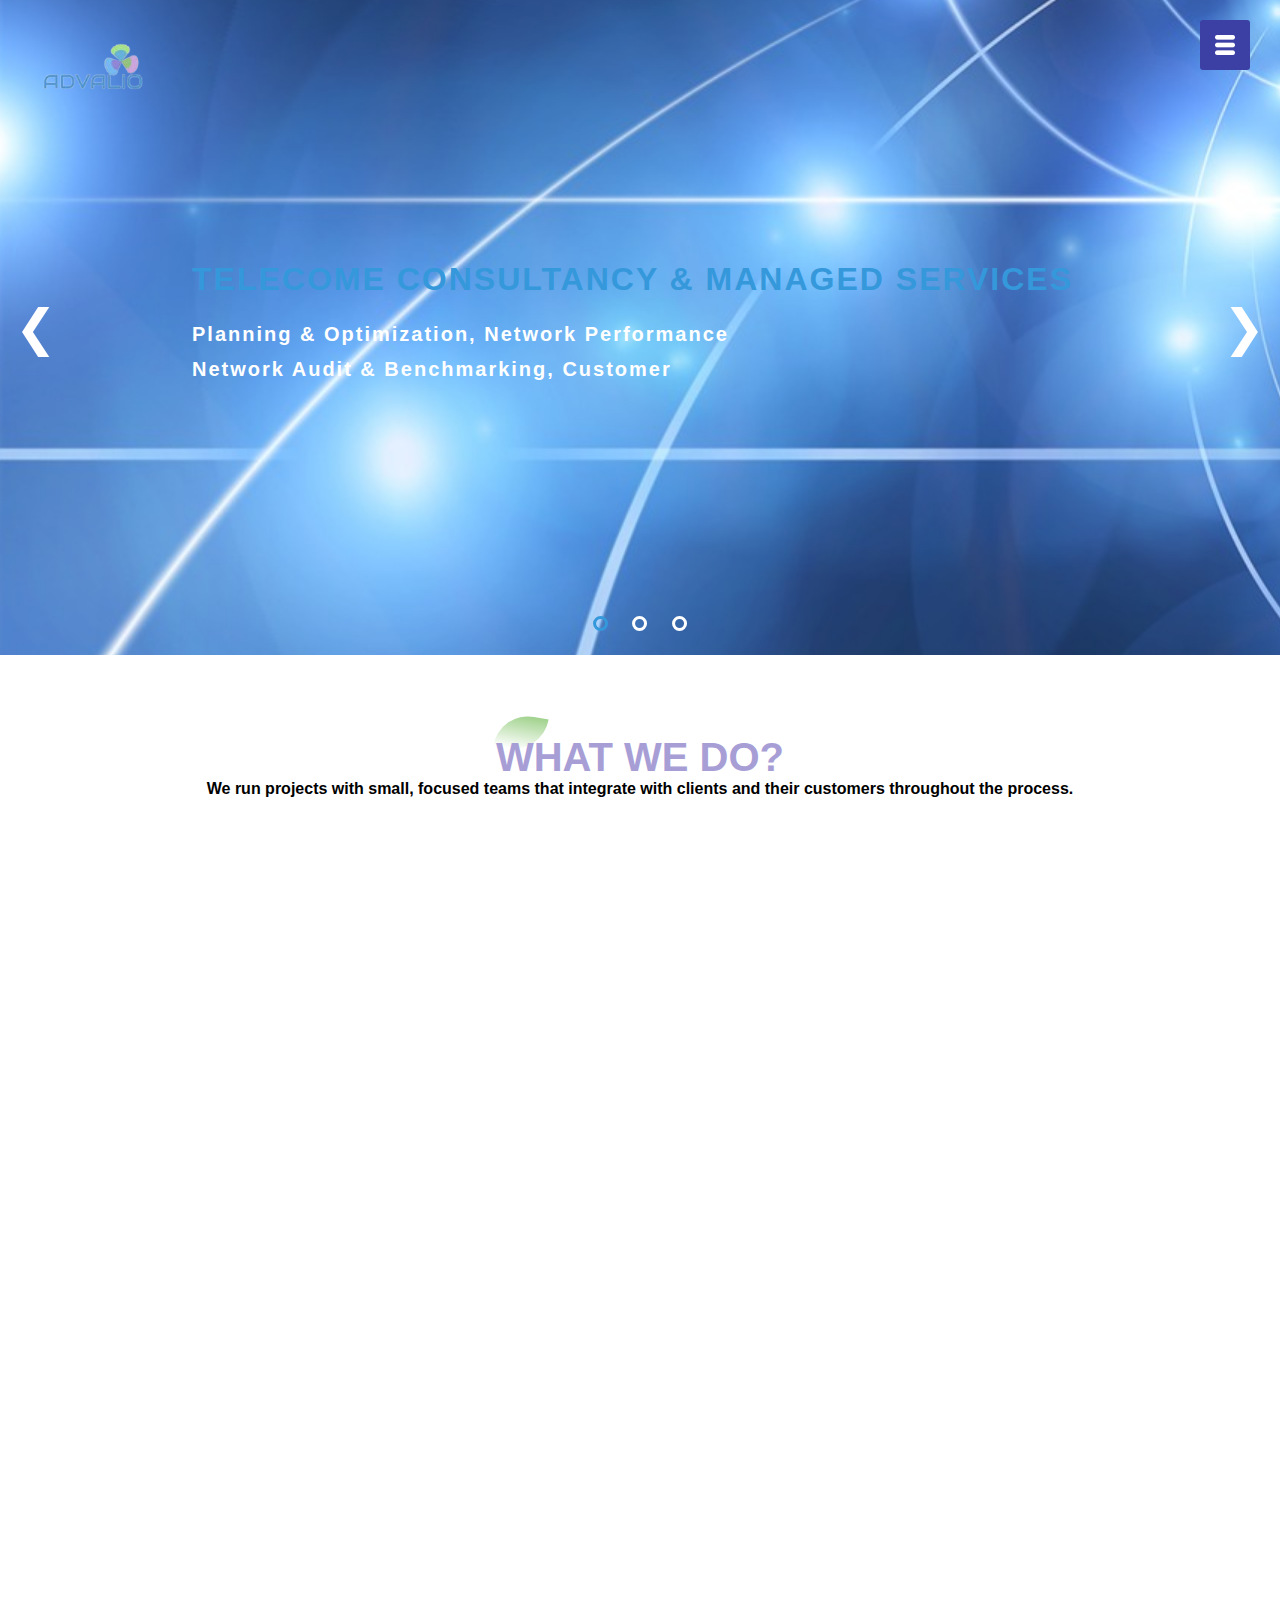
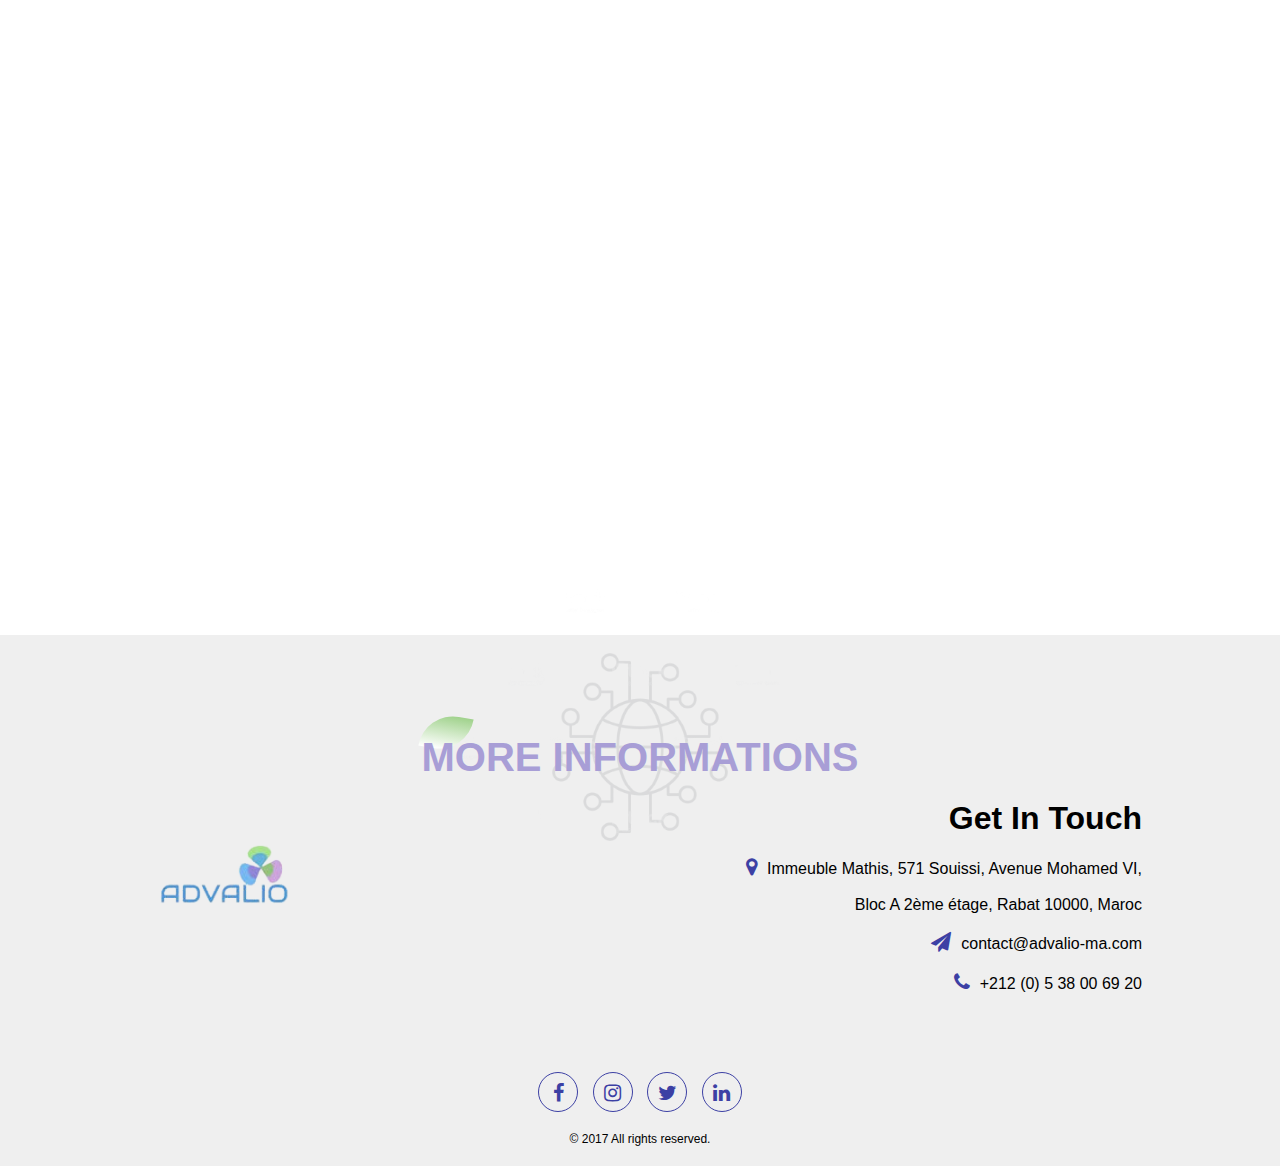
<file: services2.html>
<!DOCTYPE html>
<html lang="en">
<head>
    <meta charset="UTF-8">
    <meta name="viewport" content="width=device-width, initial-scale=1.0">
    <title>Services</title>
    <link rel="stylesheet" href="style2.css">
    <link rel="stylesheet" href="https://stackpath.bootstrapcdn.com/font-awesome/4.7.0/css/font-awesome.min.css">
    <link href='https://unpkg.com/boxicons@2.1.4/css/boxicons.min.css' rel='stylesheet'>
    <link rel="icon" href="images/favicon.ico" type="image/x-icon">
</head>
<body>
    <div id="preloader">
        <div class="ring">Loading
          <span class="aa"></span>
        </div>
      </div>
    <header>
        <div id="logo"><a href="#"><img class="logo" src="images/advalio-removebg-preview.png" alt=""></a></div>
    </header>
    <div id="sideNav">
        <nav>
            <ul>
                <li><a href="index.html">HOME</a></li>
                <li><a href="services2.html">SERVICES</a></li>
                <li><a href="Products_Solutions.html">PRODUCTS AND SOULTIONS</a></li>
                <li><a href="clients.html">CLIENTS</a></li>
                <li><a href="partner.html">PARTNERS</a></li>
                <li><a href="news.html">NEWS</a></li>
                <li><a href="about_us.html">ABOUT US</a></li>
                <li><a href="contact.html">CONTACT US</a></li>
              </ul>
        </nav>
      </div>
      <div id="manuBtn">
          <img src="images/menu.png" id="menu">
      </div>
    <div class="slider">
        <div class="myslider" style="display: block;">
            <div class="txt">
            <h1>Telecome consultancy & managed services</h1>
            <p>Planning & Optimization, Network Performance<br>Network Audit & Benchmarking, Customer</p>
            </div>
            <img class="img" src="images/network-3213667_1280.jpg" style="width: 100%;height: 100%;">
        </div>
        <div class="myslider fade">
            <div class="txt">
            <h1>IOT/Smart cities applications</h1>
            <p>development of value-added SW & Applications</p>
            </div>
            <img class="img" src="images/digitization-5231610_1280.webp" style="width: 100%;height: 100%;">
        </div>
        <div class="myslider fade">
            <div class="txt">
            <h1>Advanced academy</h1>
            <p>General & Specialized Telecom training sessions<br> Cyber Security and Management</p>
            </div>
            <img class="img" src="images/system-3699542_1280.jpg" style="width: 100%;height: 100%;">
        </div>
        <a class="prev" onclick="plusSlides(-1)">&#10094;</a>
        <a class="next" onclick="plusSlides(1)">&#10095;</a>
        <div class="dotsbox" style="text-align: center;">
            <span class="dot" onclick="currentSlide(1)"></span>
            <span class="dot" onclick="currentSlide(2)"></span>
            <span class="dot" onclick="currentSlide(3)"></span>
        </div>
    </div>
    <div class="title-text">
        <p>WHAT WE DO?</p>
         <h4>We run projects with small, focused teams that integrate with clients and their customers throughout the process.</h4>
       </div>
       <section class="news reveal">
                
        <div class="news-row">
            <div class="news-column">
                <div class="news-box">
                    <div class="news-content reveal">
                        <div class="content">
                            <div class="year"><i class='bx bx-diamond'></i> 2G3G4G SITES INSTALLATION AND HEALTH CHECK</div>
                            <p>Our team is involved in the complete 4G, 5G radio sites installation and health check.</p>
                        </div>
                    </div>

                    <div class="news-content reveal">
                        <div class="content">
                            <div class="year"><i class='bx bx-diamond'></i> OPTIMIZATION</div>
                            <p>Advalio can ensure DT and optimization teams for all telecom market players and for all technologies. The service can cover: Site Verification, Cluster’s optimization, regular DT, service verification, reporting with recommended actions, etc.</p>
                        </div>
                    </div>

                    <div class="news-content reveal">
                        <div class="content">
                            <div class="year"><i class='bx bx-diamond'></i> PERFORMANCES</div>
                            <p>It’s important to follow the network KPI’s dashboard and to create enhanced formulas to assess the end user perception. Our consultants can use all the vendor and/or operator’s performance tools.</p>
                        </div>
                    </div>

                    <div class="news-content reveal">
                        <div class="content">
                            <div class="year"><i class='bx bx-diamond'></i> ADVALIO ACADEMY</div>
                            <p>Advalio Academy is a training center that covers both theoretical and practical aspects on all network parts and for all technologies. The training can be carried out on customer premises or on a dedicated center.</p>
                        </div>
                    </div>

                    <div class="news-content reveal">
                      <div class="content">
                          <div class="year"><i class='bx bx-diamond'></i> DESIGN/PLANNING</div>
                          <p>
                            /PLANNING
                            Advalio can provide consultants with hands-on experience on different planning and design tools. Also, we can bring our expert vision for enhanced studies.</p>
                      </div>
                  </div>
                </div>
            </div>

            <div class="news-column">
                <div class="news-box">
                    <div class="news-content reveal">
                        <div class="content">
                            <div class="year"><i class='bx bx-diamond'></i> AUDIT ET REPORTING</div>
                            <p>Thanks to its valuable experience, Advalio can help the customer to audit its network, unify the adopted technical strategies, build a reference database and get the best optimal settings. This task can cover air interface, radio interface and different network element of RAN. It can be extended to all network including transmission and core network aspects with help of external expertise.</p>
                        </div>
                    </div>

                    <div class="news-content reveal">
                        <div class="content">
                            <div class="year"><i class='bx bx-diamond'></i> MOBILE APPS & APIS</div>
                            <p>Saving time & effort by building Mobile APIs</p>
                        </div>
                    </div>

                    <div class="news-content reveal">
                        <div class="content">
                            <div class="year"><i class='bx bx-diamond'></i> SMART LOGISTICS</div>
                            <p>Smart Logistics keeps traffic routes open, Track the navigation path, Restful APIs for mobile apps in Logistics, IoT in Logistics, Machine Learning in Logistics</p>
                        </div>
                    </div>

                    <div class="news-content reveal">
                      <div class="content">
                          <div class="year"><i class='bx bx-diamond'></i> MACHINE LEARNING, ANALYTICS AND DATA VISUALIZATIONS</div>
                          <p>Smart decisions</p>
                      </div>
                  </div>
                </div>
            </div>

        </div>
      </section>

<div id="footer">
  <img src="images/istockphoto-1296961956-1024x1024-removebg-preview.png" class="footer-img">
  <div class="title-text">
    <p>MORE INFORMATIONS</p>
   </div>
   <div class="footer-row">
    <div class="footer-left">
      <img src="images/advalio-removebg-preview.png">
    </div>
    <div class="footer-right">
      <h1>Get In Touch</h1>
      <p><i class="fa fa-map-marker" ></i>Immeuble Mathis, 571 Souissi, Avenue Mohamed VI, Bloc A 2ème étage, Rabat 10000, Maroc</p>
      <p><i class="fa fa-paper-plane"></i>contact@advalio-ma.com</p>
      <p><i class="fa fa-phone"></i>+212 (0) 5 38 00 69 20</p>
    </div>
   </div>
   <div class="social-links">
    <i class="fa fa-facebook"></i>
    <i class="fa fa-instagram"></i>
    <i class="fa fa-twitter"></i>
    <i class="fa fa-linkedin"></i>
    <p>© 2017 All rights reserved.</p>
   </div>
</div>
    <script>
        const myslide=document.querySelectorAll('.myslider'),
             dot=document.querySelectorAll('.dot');
             let counter =1;
             slidefun(counter);
             let timer=setInterval(autoslide,8000);
              function autoslide(){
                counter+=1;
                slidefun(counter);
              }
              function plusSlides(n){
                counter+=n;
                slidefun(counter);
                resetTimer();
              }
              function currentSlide(n){
                counter=n;
                slidefun(counter);
                resetTimer();
              }
             function slidefun(n) {
                clearInterval(timer);
                timer=setInterval(autoslide,8000);
             }
             function slidefun(n){
                let i;
                for(i=0;i<myslide.length;i++){
                    myslide[i].style.display="none";
                }
                for(i=0;i<dot.length;i++){
                    dot[i].classList.remove('active');
                }
                if(n>myslide.length){
                    counter=1;
                }
                if(n<1){
                    counter=myslide.length;
                }
                myslide[counter - 1].style.display="block";
                dot[counter - 1].classList.add('active');
             }
    </script>
    <script>
        var manuBtb = document.getElementById("manuBtn");
        var sideNav = document.getElementById("sideNav");
        var menu = document.getElementById("menu");
        
        sideNav.style.right="-250px"
        manuBtb.onclick= function(){
            if(sideNav.style.right=="-250px"){
              sideNav.style.right="0";
              menu.src="images/close.png";
            }
            else{
              sideNav.style.right="-250px";
              menu.src="images/menu.png";
            }
        }
      </script>
      <script>
        window.addEventListener('scroll',reveal);
        function reveal(){
            var reveals=document.querySelectorAll('.reveal');
            for(var i=0;i<reveals.length;i++){
                var windowheight=window.innerHeight;
                var revealtop = reveals[i].getBoundingClientRect().top;
                var revealpoint=150;
                if(revealtop<windowheight-revealpoint){
                    reveals[i].classList.add('active');
                }
                else{
                    reveals[i].classList.remove('active');
                }
            }
        }
      </script>
      <script>
        var loader = document.getElementById("preloader");
        window.addEventListener("load",function(){
          loader.style.display = "none";
        })
      </script>
</body>
</html>
</file>
<file: style7.css>
@import url('https://fonts.googleapis.com/css2?family=Poppins:wght@100;200;300;400;500;600;700;800;900&family=Unbounded&display=swap');
/* Base
----------------------------------------------------------- */
* {
    box-sizing: border-box;
    margin: 0;
    padding: 0;
    font-family: 'Poppins',sans-serif;
  }
  
  
  /* h2 {
    font-size: 2rem;
    margin-bottom: 2rem;
  }
  
  p {
    line-height: 1.5;
    margin-bottom: 0.6rem;
    font-size: 0.9rem;
    color: #333;
  } */
  
  /* Base [END]
  ----------------------------------------------------------- */
  /* Hero
  ----------------------------------------------------------- */
  .hero {
    width: 100%;
    height: 100vh;
    padding-bottom: 52.5%;
    position: relative;
    background-image: url("images/skyscrapers-4168483_1280.jpg");
    background-attachment: fixed;
    background-repeat: no-repeat;
    background-position: center center;
    background-size: cover;
  }
  .hero:before {
    content: "";
    background-color: rgba(38, 194, 218, 0.15);
    display: block;
    width: 100%;
    height: 100%;
    position: absolute;
  }
  .hero__content {
    position: absolute;
    top: 50%;
    left: 50%;
    transform: translate(-50%, -50%);
    text-align: center;
    padding: 2rem;
    width: 100%;
  }
  .hero__title {
    font-size: 70px;
    color: transparent;
    font-weight: 600;
    transition: 0.5s;
    background-position: 0 0;
    background: url(images/back.png);
    -webkit-text-stroke: 2px #fff;
    -webkit-background-clip: text;
    animation: back 20s linear infinite;
  }
  @keyframes back{
    100%{
        background-position: 2000px 0;
    }
  }
  .hero__text {
    font-size: 20px;
      font-style: italic;
      margin-bottom: 30px;
      margin-top: 20px;
      color:#efefef;
  }
  @media screen and (max-width:900px){
    .hero__title{
        font-size: 40px;
    }
  }
  
  /* Hero [END]
  ----------------------------------------------------------- */
  /* Main Content
  ----------------------------------------------------------- */
  .main-content {
    max-width: 800px;
    margin: 0 auto;
    padding: 3rem 1.5rem;
  }
  .main-content p {
    -moz-column-count: 2;
         column-count: 2;
  }
  @media only screen and (max-width: 600px) {
    .main-content p {
      -moz-column-count: 1;
           column-count: 1;
    }
  }
  #sideNav{
    width: 250px;
    height: 100vh;
    position: fixed;
    right: -250px;
    top: 0;
    background: #3c40a4;
    z-index: 2;
    transition: 0.5s;
  }
  nav ul li{
    list-style: none;
    margin:45px 20px;
  }
  nav ul li a{
    text-decoration: none;
    color:white;
  }
  header{
    height: 60px;
    width: 100%;
    position: absolute;
    top:0;
    z-index: 2;
  }
  #logo{
    line-height: 60px;
    margin-left: 40px;
    display: inline-block;
    cursor: pointer;
    font-size: 30px;
    font-weight: bold;
    color: #4070f4;
  }
  #logo:hover{
    color:#ecf0f1;
  }
  #logo-s{
    color: #ecf0f1;
    margin-left: 5px;
  }
  #logo:hover #logo-s{
    color:#4070f4;
  }
  #manuBtn{
      width:50px;
      height: 50px;
      background: #3c40a4;
      text-align: center;
      position: fixed;
      right: 30px;
      top:20px;
      border-radius: 3px;
      z-index: 3;
      cursor: pointer;
  }
  #manuBtn img{
     width: 20px;
     margin-top: 15px;
  }
  nav ul li a:hover{
    color:#262626;
  }
  .title-text{
    text-align: center;
    padding-bottom: 70px;
  }
  .title-text p{
    margin: auto;
    font-size: 40px;
    color:#a89ed6;
    font-weight: bold;
    position: relative;
    z-index: 1;
    display: inline-block;
  }
  .title-text p::after{
     content: '';
     width: 50px;
     height: 35px;
     background: linear-gradient(#a0d28c,#fff);
     position: absolute;
     top: -20px;
     left: 0;
     z-index: -1;
     transform: rotate(10deg);
     border-top-left-radius: 35px;
     border-bottom-right-radius: 35px;
  }
  .title-text h1{
    font-size: 50px;
  }
  #footer{
    padding: 100px 0 20px;
    background: #efefef;
    position: relative;
  }
  .footer-row{
    width: 80%;
    margin: 0 auto;
    display: flex;
    justify-content: space-between;
    flex-wrap: wrap;
  }
  .footer-left img{
    width:180px;
    height: 180px;
    transition: all 2s ease-in-out;
  }
  .footer-left img:hover{
    transform: rotate(360deg);
  }
  .footer-left,.footer-right{
    flex-basis: 45%;
    padding: 10px;
    margin-bottom: 20px;
  }
  .footer-right{
    text-align:right;
  }
  .footer-row h1{
    margin:10px 0;
  }
  .footer-row p{
    line-height: 35px;
  }
  .footer-left .fa,.footer-right .fa{
    font-size: 20px;
    color:#3c40a4;
    margin: 10px;
  }
  .footer-img{
    max-width: 370px;
    opacity: 0.1;
    position: absolute;
    left: 50%;
    top:21%;
    transform: translate(-50%,-50%);
  }
  .social-links{
    text-align: center;
  }
  .social-links .fa{
    height: 40px;
    width: 40px;
    font-size: 20px;
    line-height: 40px;
    border:1px solid #3c40a4;
    margin: 40px 5px 0;
    color:#3c40a4;
    cursor: pointer;
    transition: 0.5s;
    border-radius: 20px;
  }
  .social-links .fa:hover{
   background: #3c40a4;
   color:#fff;
   transform: translateY(-7px);
  }
  .social-links p{
    font-size: 12px;
    margin-top: 20px;
  }
  @media screen and (max-width : 770px){
    .footer-left,.footer-right{
        flex-basis: 100%;
        font-size: 14px;
    }
    .footer-img{
        top:15%;
    }
    .title-text p{
      font-size: 30px;
    }
  }
  .news{
    min-height: 100vh;
    padding: 10rem 9% 2rem;
    display: flex;
    align-items: center;
    justify-content: center;
    margin-bottom: 50px;
  }
  .news .news-row{
      display: flex;
      flex-wrap: wrap;
      gap: 5rem;
  }
  .news-row .news-column{
    flex:1 1 20rem;
  }
  .news-column .news-box{
      border-left: .2rem solid #3498db;
  }
  .news-box .news-content{
    position: relative;
    padding-left: 2rem;
  }
  .news-content .content{
    position: relative;
    padding: 1.5rem;
    border: .2rem solid #3498db;
    border-radius: .6rem;
    margin-bottom: 2rem;
    overflow: hidden;
    color: #112e42;
  }
  .news-content .content:hover .year{
    color:white;
  }
  .news-content .content:hover .element{
    color:white;
  }
  .news-content .content:hover{
    color:white;
    box-shadow: 0 0.1rem 2rem rgba(0, 0, 0, 0.6);
    transform: scale(1.04);
  }
  .news-content .content::before{
    content: '';
    position: absolute;
    top:0;
    left: 0;
    width:0%;
    height: 100%;
    background: #3498db;
    z-index: -1;
    transition: .5s;
  }
  .news-content .content:hover::before{
      width:100%;
  }
  .news-content .content .year{
    font-size: 1.4rem;
    color: #3498db;
    padding: .5rem;
  }
  .news-content .content .element{
    font-size: 1.2rem;
    color: #112e42;
    padding: .4rem;
  }
  .news-content .content .element i {
    padding-right: .2rem;
  }
  .news-content .content .year i {
    padding-right: .2rem;
  }
  .news-content .content p{
    font-size: 1.2rem;
    padding-top: .5rem;
  }
  .news-box .news-content::before{
    content: '';
    position: absolute;
    top:0;
    left:-1.1rem;
    width: 2rem;
    height: 2rem;
    background: #3498db;
    border-radius: 50%;
  }
  .reveal{
    position: relative;
    transform: translateY(150px);
    opacity: 0;
    transition: all 2s ease;
  }
  .reveal.active{
    transform: translateY(0px);
    opacity: 1;
  }
  @media screen and (max-width : 770px){
    .title-text h1{
        font-size: 35px;
      }
      .title-text p{
        font-size: 30px;
      }
}
#preloader{
  background: #262626;
  height: 100vh;
  width: 100%;
  position: fixed;
  z-index: 100;
}
.ring
{
  position:absolute;
  top:50%;
  left:50%;
  transform:translate(-50%,-50%);
  width:150px;
  height:150px;
  background:transparent;
  border:3px solid #3c3c3c;
  border-radius:50%;
  text-align:center;
  line-height:150px;
  font-family:sans-serif;
  font-size:20px;
  color:#3498db;
  letter-spacing:4px;
  text-transform:uppercase;
  text-shadow:0 0 10px #3498db;
  box-shadow:0 0 20px rgba(0,0,0,.5);
}
.ring:before
{
  content:'';
  position:absolute;
  top:-3px;
  left:-3px;
  width:100%;
  height:100%;
  border:3px solid transparent;
  border-top:3px solid #3498db;
  border-right:3px solid #3498db;
  border-radius:50%;
  animation:animateC 2s linear infinite;
}
span
{
  display:block;
  position:absolute;
  top:calc(50% - 2px);
  left:50%;
  width:50%;
  height:4px;
  background:transparent;
  transform-origin:left;
  animation:animate 2s linear infinite;
}
span:before
{
  content:'';
  position:absolute;
  width:16px;
  height:16px;
  border-radius:50%;
  background:#3498db;
  top:-6px;
  right:-8px;
  box-shadow:0 0 20px #3498db;
}
@keyframes animateC
{
  0%
  {
    transform:rotate(0deg);
  }
  100%
  {
    transform:rotate(360deg);
  }
}
@keyframes animate
{
  0%
  {
    transform:rotate(45deg);
  }
  100%
  {
    transform:rotate(405deg);
  }
}

#preloader{
  background: #262626;
  height: 100vh;
  width: 100%;
  position: fixed;
  z-index: 100;
}
.ring
{
  position:absolute;
  top:50%;
  left:50%;
  transform:translate(-50%,-50%);
  width:150px;
  height:150px;
  background:transparent;
  border:3px solid #3c3c3c;
  border-radius:50%;
  text-align:center;
  line-height:150px;
  font-family:sans-serif;
  font-size:20px;
  color:#3498db;
  letter-spacing:4px;
  text-transform:uppercase;
  text-shadow:0 0 10px #3498db;
  box-shadow:0 0 20px rgba(0,0,0,.5);
}
.ring:before
{
  content:'';
  position:absolute;
  top:-3px;
  left:-3px;
  width:100%;
  height:100%;
  border:3px solid transparent;
  border-top:3px solid #3498db;
  border-right:3px solid #3498db;
  border-radius:50%;
  animation:animateC 2s linear infinite;
}
span
{
  display:block;
  position:absolute;
  top:calc(50% - 2px);
  left:50%;
  width:50%;
  height:4px;
  background:transparent;
  transform-origin:left;
  animation:animate 2s linear infinite;
}
span:before
{
  content:'';
  position:absolute;
  width:16px;
  height:16px;
  border-radius:50%;
  background:#3498db;
  top:-6px;
  right:-8px;
  box-shadow:0 0 20px #3498db;
}
@keyframes animateC
{
  0%
  {
    transform:rotate(0deg);
  }
  100%
  {
    transform:rotate(360deg);
  }
}
@keyframes animate
{
  0%
  {
    transform:rotate(45deg);
  }
  100%
  {
    transform:rotate(405deg);
  }
}
</file>
<file: style6.css>
@import url('https://fonts.googleapis.com/css2?family=Poppins:wght@100;200;300;400;500;600;700;800;900&family=Unbounded&display=swap');
/* Base
----------------------------------------------------------- */
* {
    box-sizing: border-box;
    margin: 0;
    padding: 0;
    font-family: 'Poppins',sans-serif;
  }
  
  
  /* h2 {
    font-size: 2rem;
    margin-bottom: 2rem;
  }
  
  p {
    line-height: 1.5;
    margin-bottom: 0.6rem;
    font-size: 0.9rem;
    color: #333;
  } */
  
  /* Base [END]
  ----------------------------------------------------------- */
  /* Hero
  ----------------------------------------------------------- */
  .hero {
    width: 100%;
    height: 100vh;
    padding-bottom: 52.5%;
    position: relative;
    background-image: url("images/new-york-1745089_1280.jpg");
    background-attachment: fixed;
    background-repeat: no-repeat;
    background-position: center center;
    background-size: cover;
  }
  .hero:before {
    content: "";
    background-color: rgba(38, 194, 218, 0.15);
    display: block;
    width: 100%;
    height: 100%;
    position: absolute;
  }
  .hero__content {
    position: absolute;
    top: 50%;
    left: 50%;
    transform: translate(-50%, -50%);
    text-align: center;
    padding: 2rem;
    width: 100%;
  }
  .hero__title {
    font-size: 100px;
    color: transparent;
    font-weight: 600;
    transition: 0.5s;
    background-position: 0 0;
    background: url(images/back.png);
    -webkit-text-stroke: 2px #fff;
    -webkit-background-clip: text;
    animation: back 20s linear infinite;
  }
  @keyframes back{
    100%{
        background-position: 2000px 0;
    }
  }
  .hero__text {
    font-size: 20px;
      font-style: italic;
      margin-bottom: 30px;
      margin-top: 20px;
      color:#efefef;
  }
  @media screen and (max-width:900px){
    .hero__title{
        font-size: 50px;
    }
  }
  
  /* Hero [END]
  ----------------------------------------------------------- */
  /* Main Content
  ----------------------------------------------------------- */
  .main-content {
    max-width: 800px;
    margin: 0 auto;
    padding: 3rem 1.5rem;
  }
  .main-content p {
    -moz-column-count: 2;
         column-count: 2;
  }
  @media only screen and (max-width: 600px) {
    .main-content p {
      -moz-column-count: 1;
           column-count: 1;
    }
  }
  #sideNav{
    width: 250px;
    height: 100vh;
    position: fixed;
    right: -250px;
    top: 0;
    background: #3c40a4;
    z-index: 2;
    transition: 0.5s;
  }
  nav ul li{
    list-style: none;
    margin:45px 20px;
  }
  nav ul li a{
    text-decoration: none;
    color:white;
  }
  header{
    height: 60px;
    width: 100%;
    position: absolute;
    top:0;
    z-index: 2;
  }
  #logo{
    line-height: 60px;
    margin-left: 40px;
    display: inline-block;
    cursor: pointer;
    font-size: 30px;
    font-weight: bold;
    color: #4070f4;
  }
  #logo:hover{
    color:#ecf0f1;
  }
  #logo-s{
    color: #ecf0f1;
    margin-left: 5px;
  }
  #logo:hover #logo-s{
    color:#4070f4;
  }
  #manuBtn{
      width:50px;
      height: 50px;
      background: #3c40a4;
      text-align: center;
      position: fixed;
      right: 30px;
      top:20px;
      border-radius: 3px;
      z-index: 3;
      cursor: pointer;
  }
  #manuBtn img{
     width: 20px;
     margin-top: 15px;
  }
  nav ul li a:hover{
    color:#262626;
  }
  .title-text{
    text-align: center;
    padding-bottom: 70px;
  }
  .title-text p{
    margin: auto;
    font-size: 40px;
    color:#a89ed6;
    font-weight: bold;
    position: relative;
    z-index: 1;
    display: inline-block;
  }
  .title-text p::after{
     content: '';
     width: 50px;
     height: 35px;
     background: linear-gradient(#a0d28c,#fff);
     position: absolute;
     top: -20px;
     left: 0;
     z-index: -1;
     transform: rotate(10deg);
     border-top-left-radius: 35px;
     border-bottom-right-radius: 35px;
  }
  .title-text h1{
    font-size: 50px;
  }
  #footer{
    padding: 100px 0 20px;
    background: #efefef;
    position: relative;
  }
  .footer-row{
    width: 80%;
    margin: 0 auto;
    display: flex;
    justify-content: space-between;
    flex-wrap: wrap;
  }
  .footer-left img{
    width:180px;
    height: 180px;
    transition: all 2s ease-in-out;
  }
  .footer-left img:hover{
    transform: rotate(360deg);
  }
  .footer-left,.footer-right{
    flex-basis: 45%;
    padding: 10px;
    margin-bottom: 20px;
  }
  .footer-right{
    text-align:right;
  }
  .footer-row h1{
    margin:10px 0;
  }
  .footer-row p{
    line-height: 35px;
  }
  .footer-left .fa,.footer-right .fa{
    font-size: 20px;
    color:#3c40a4;
    margin: 10px;
  }
  .footer-img{
    max-width: 370px;
    opacity: 0.1;
    position: absolute;
    left: 50%;
    top:21%;
    transform: translate(-50%,-50%);
  }
  .social-links{
    text-align: center;
  }
  .social-links .fa{
    height: 40px;
    width: 40px;
    font-size: 20px;
    line-height: 40px;
    border:1px solid #3c40a4;
    margin: 40px 5px 0;
    color:#3c40a4;
    cursor: pointer;
    transition: 0.5s;
    border-radius: 20px;
  }
  .social-links .fa:hover{
   background: #3c40a4;
   color:#fff;
   transform: translateY(-7px);
  }
  .social-links p{
    font-size: 12px;
    margin-top: 20px;
  }
  @media screen and (max-width : 770px){
    .footer-left,.footer-right{
        flex-basis: 100%;
        font-size: 14px;
    }
    .footer-img{
        top:15%;
    }
    .title-text p{
      font-size: 30px;
    }
  }
  .news{
    min-height: 100vh;
    padding: 10rem 9% 2rem;
    display: flex;
    align-items: center;
    justify-content: center;
    margin-bottom: 50px;
  }
  .news .news-row{
      display: flex;
      flex-wrap: wrap;
      gap: 5rem;
  }
  .news-row .news-column{
    flex:1 1 20rem;
  }
  .news-column .news-box{
      border-left: .2rem solid #3498db;
  }
  .news-box .news-content{
    position: relative;
    padding-left: 2rem;
  }
  .news-content .content{
    position: relative;
    padding: 1.5rem;
    border: .2rem solid #3498db;
    border-radius: .6rem;
    margin-bottom: 2rem;
    overflow: hidden;
    color: #112e42;
  }
  .news-content .content:hover .year{
    color:white;
  }
  .news-content .content:hover{
    color:white;
    box-shadow: 0 0.1rem 2rem rgba(0, 0, 0, 0.6);
  transform: scale(1.04);
  }
  .news-content .content::before{
    content: '';
    position: absolute;
    top:0;
    left: 0;
    width:0%;
    height: 100%;
    background: #3498db;
    z-index: -1;
    transition: .5s;
  }
  .news-content .content:hover::before{
      width:100%;
  }
  .news-content .content .year{
    font-size: 1.4rem;
    color: #3498db;
    padding: .5rem;
  }
  .news-content .content .year i {
    padding-right: .2rem;
  }
  .news-content .content p{
    font-size: 1.2rem;
    padding-top: .5rem;
  }
  .news-box .news-content::before{
    content: '';
    position: absolute;
    top:0;
    left:-1.1rem;
    width: 2rem;
    height: 2rem;
    background: #3498db;
    border-radius: 50%;
  }
  .reveal{
    position: relative;
    transform: translateY(150px);
    opacity: 0;
    transition: all 2s ease;
  }
  .reveal.active{
    transform: translateY(0px);
    opacity: 1;
  }
  @media screen and (max-width : 770px){
    .title-text h1{
        font-size: 35px;
      }
      .title-text p{
        font-size: 30px;
      }
}

#preloader{
  background: #262626;
  height: 100vh;
  width: 100%;
  position: fixed;
  z-index: 100;
}
.ring
{
  position:absolute;
  top:50%;
  left:50%;
  transform:translate(-50%,-50%);
  width:150px;
  height:150px;
  background:transparent;
  border:3px solid #3c3c3c;
  border-radius:50%;
  text-align:center;
  line-height:150px;
  font-family:sans-serif;
  font-size:20px;
  color:#3498db;
  letter-spacing:4px;
  text-transform:uppercase;
  text-shadow:0 0 10px #3498db;
  box-shadow:0 0 20px rgba(0,0,0,.5);
}
.ring:before
{
  content:'';
  position:absolute;
  top:-3px;
  left:-3px;
  width:100%;
  height:100%;
  border:3px solid transparent;
  border-top:3px solid #3498db;
  border-right:3px solid #3498db;
  border-radius:50%;
  animation:animateC 2s linear infinite;
}
span
{
  display:block;
  position:absolute;
  top:calc(50% - 2px);
  left:50%;
  width:50%;
  height:4px;
  background:transparent;
  transform-origin:left;
  animation:animate 2s linear infinite;
}
span:before
{
  content:'';
  position:absolute;
  width:16px;
  height:16px;
  border-radius:50%;
  background:#3498db;
  top:-6px;
  right:-8px;
  box-shadow:0 0 20px #3498db;
}
@keyframes animateC
{
  0%
  {
    transform:rotate(0deg);
  }
  100%
  {
    transform:rotate(360deg);
  }
}
@keyframes animate
{
  0%
  {
    transform:rotate(45deg);
  }
  100%
  {
    transform:rotate(405deg);
  }
}
</file>
<file: style9.css>
@import url('https://fonts.googleapis.com/css2?family=Poppins:wght@100;200;300;400;500;600;700;800;900&family=Unbounded&display=swap');
/* Base
----------------------------------------------------------- */
* {
    box-sizing: border-box;
    margin: 0;
    padding: 0;
    font-family: 'Poppins',sans-serif;
  }
  
  
  /* h2 {
    font-size: 2rem;
    margin-bottom: 2rem;
  }
  
  p {
    line-height: 1.5;
    margin-bottom: 0.6rem;
    font-size: 0.9rem;
    color: #333;
  } */
  
  /* Base [END]
  ----------------------------------------------------------- */
  /* Hero
  ----------------------------------------------------------- */
  .hero {
    width: 100%;
    height: 100vh;
    padding-bottom: 52.5%;
    position: relative;
    background-image: url("images/web-3850917_1280.jpg");
    background-attachment: fixed;
    background-repeat: no-repeat;
    background-position: center center;
    background-size: cover;
  }
  .hero:before {
    content: "";
    background-color: rgba(38, 194, 218, 0.15);
    display: block;
    width: 100%;
    height: 100%;
    position: absolute;
  }
  .hero__content {
    position: absolute;
    top: 50%;
    left: 50%;
    transform: translate(-50%, -50%);
    text-align: center;
    padding: 2rem;
    width: 100%;
  }
  .hero__title {
    font-size: 70px;
    color: transparent;
    font-weight: 600;
    transition: 0.5s;
    background-position: 0 0;
    background: url(images/back.png);
    -webkit-text-stroke: 2px #fff;
    -webkit-background-clip: text;
    animation: back 20s linear infinite;
  }
  @keyframes back{
    100%{
        background-position: 2000px 0;
    }
  }
  .hero__text {
    font-size: 20px;
      font-style: italic;
      margin-bottom: 30px;
      margin-top: 20px;
      color:#efefef;
  }
  @media screen and (max-width:900px){
    .hero__title{
        font-size: 40px;
    }
  }
  
  /* Hero [END]
  ----------------------------------------------------------- */
  /* Main Content
  ----------------------------------------------------------- */
  .main-content {
    max-width: 800px;
    margin: 0 auto;
    padding: 3rem 1.5rem;
  }
  .main-content p {
    -moz-column-count: 2;
         column-count: 2;
  }
  @media only screen and (max-width: 600px) {
    .main-content p {
      -moz-column-count: 1;
           column-count: 1;
    }
  }
  .container{
  align-items: center;
  background: white;
  display: flex;
  height: 80vh;
  justify-content: center;
  }
  @-webkit-keyframes scroll {
    0% {
      transform: translateX(0);
    }
    100% {
      transform: translateX(calc(-250px * 7));
    }
  }
  
  @keyframes scroll {
    0% {
      transform: translateX(0);
    }
    100% {
      transform: translateX(calc(-250px * 7));
    }
  }
  .services{
    min-height: 80vh;
    padding: 10rem 7% 2rem;
  }
  .services .services-container{
    display: flex;
    justify-content: center;
    align-items: center;
    flex-wrap: wrap;
    gap: 2rem;
  }
  .services-container .services-box{
     flex:1 1 19rem;
     background: #efefef;
     padding: 3rem 2rem 4rem;
     border-radius: 2rem;
     text-align: center;
     margin-bottom: 80px;
     border: 3px solid #4070f4;
     transition: .5s ease;
  }
  .services-container .services-box img{
    width: 7rem;
    height: 7rem;
    object-fit: cover;
    border-radius: 50%;
    background: white;
    padding: 10px;
  }
  .services-container .services-box:hover{
    box-shadow: 0 0.1rem 2rem rgba(0, 0, 0, 0.6);
    transform: scale(1.04);
  }
  .services h3{
    font-size: 2rem;
    margin:14px 0;
    transition: .5s ease;
  }
  .services p{
    font-size: 14px;
    margin-bottom: 20px;
  }
  .services-box:hover h3{
    color: #4070f4;
  }
  .button{
    border: none;
    font-size: 16px;
    color:#fff;
    padding: 8px 16px;
    background-color: #4070f4;
    border-radius: 6px;
    /* margin: 14px; */
    cursor: pointer;
    border: .2rem solid transparent;
    transition: all 0.5s ease;
  }
  .button:hover{
    background: transparent;
    color: #4070f4;
    border-color: #4070f4;
  }
  #sideNav{
    width: 250px;
    height: 100vh;
    position: fixed;
    right: -250px;
    top: 0;
    background: #3c40a4;
    z-index: 2;
    transition: 0.5s;
  }
  nav ul li{
    list-style: none;
    margin:45px 20px;
  }
  nav ul li a{
    text-decoration: none;
    color:white;
  }
  header{
    height: 60px;
    width: 100%;
    position: absolute;
    top:0;
    z-index: 2;
  }
  #logo{
    line-height: 60px;
    margin-left: 40px;
    display: inline-block;
    cursor: pointer;
    font-size: 30px;
    font-weight: bold;
    color: #3498db;
  }
  #logo:hover{
    color:#ecf0f1;
  }
  #logo-s{
    color: #ecf0f1;
    margin-left: 5px;
  }
  #logo:hover #logo-s{
    color:#3498db;
  }
  #manuBtn{
      width:50px;
      height: 50px;
      background: #3c40a4;
      text-align: center;
      position: fixed;
      right: 30px;
      top:20px;
      border-radius: 3px;
      z-index: 3;
      cursor: pointer;
  }
  #manuBtn img{
     width: 20px;
     margin-top: 15px;
  }
  nav ul li a:hover{
    color:#262626;
  }
  .title-text{
    text-align: center;
    padding-bottom: 70px;
  }
  .title-text p{
    margin: auto;
    font-size: 40px;
    color:#a89ed6;
    font-weight: bold;
    position: relative;
    z-index: 1;
    display: inline-block;
  }
  .title-text p::after{
     content: '';
     width: 50px;
     height: 35px;
     background: linear-gradient(#a0d28c,#fff);
     position: absolute;
     top: -20px;
     left: 0;
     z-index: -1;
     transform: rotate(10deg);
     border-top-left-radius: 35px;
     border-bottom-right-radius: 35px;
  }
  .title-text h1{
    font-size: 50px;
  }
  #footer{
    padding: 100px 0 20px;
    background: #efefef;
    position: relative;
  }
  .footer-row{
    width: 80%;
    margin: 0 auto;
    display: flex;
    justify-content: space-between;
    flex-wrap: wrap;
  }
  .footer-left img{
    width:180px;
    height: 180px;
    transition: all 2s ease-in-out;
  }
  .footer-left img:hover{
    transform: rotate(360deg);
  }
  .footer-left,.footer-right{
    flex-basis: 45%;
    padding: 10px;
    margin-bottom: 20px;
  }
  .footer-right{
    text-align:right;
  }
  .footer-row h1{
    margin:10px 0;
  }
  .footer-row p{
    line-height: 35px;
  }
  .footer-left .fa,.footer-right .fa{
    font-size: 20px;
    color:#3c40a4;
    margin: 10px;
  }
  .footer-img{
    max-width: 370px;
    opacity: 0.1;
    position: absolute;
    left: 50%;
    top:21%;
    transform: translate(-50%,-50%);
  }
  .social-links{
    text-align: center;
  }
  .social-links .fa{
    height: 40px;
    width: 40px;
    font-size: 20px;
    line-height: 40px;
    border:1px solid #3c40a4;
    margin: 40px 5px 0;
    color:#3c40a4;
    cursor: pointer;
    transition: 0.5s;
    border-radius: 20px;
  }
  .social-links .fa:hover{
   background: #3c40a4;
   color:#fff;
   transform: translateY(-7px);
  }
  .social-links p{
    font-size: 12px;
    margin-top: 20px;
  }
  @media screen and (max-width : 770px){
    .footer-left,.footer-right{
        flex-basis: 100%;
        font-size: 14px;
    }
    .footer-img{
        top:15%;
    }
    .title-text p{
      font-size: 30px;
    }
  }
  @media screen and (max-width : 770px){
    .title-text h1{
        font-size: 35px;
      }
      .title-text p{
        font-size: 30px;
      }
}

#preloader{
  background: #262626;
  height: 100vh;
  width: 100%;
  position: fixed;
  z-index: 100;
}
.ring
{
  position:absolute;
  top:50%;
  left:50%;
  transform:translate(-50%,-50%);
  width:150px;
  height:150px;
  background:transparent;
  border:3px solid #3c3c3c;
  border-radius:50%;
  text-align:center;
  line-height:150px;
  font-family:sans-serif;
  font-size:20px;
  color:#3498db;
  letter-spacing:4px;
  text-transform:uppercase;
  text-shadow:0 0 10px #3498db;
  box-shadow:0 0 20px rgba(0,0,0,.5);
}
.ring:before
{
  content:'';
  position:absolute;
  top:-3px;
  left:-3px;
  width:100%;
  height:100%;
  border:3px solid transparent;
  border-top:3px solid #3498db;
  border-right:3px solid #3498db;
  border-radius:50%;
  animation:animateC 2s linear infinite;
}
span
{
  display:block;
  position:absolute;
  top:calc(50% - 2px);
  left:50%;
  width:50%;
  height:4px;
  background:transparent;
  transform-origin:left;
  animation:animate 2s linear infinite;
}
span:before
{
  content:'';
  position:absolute;
  width:16px;
  height:16px;
  border-radius:50%;
  background:#3498db;
  top:-6px;
  right:-8px;
  box-shadow:0 0 20px #3498db;
}
@keyframes animateC
{
  0%
  {
    transform:rotate(0deg);
  }
  100%
  {
    transform:rotate(360deg);
  }
}
@keyframes animate
{
  0%
  {
    transform:rotate(45deg);
  }
  100%
  {
    transform:rotate(405deg);
  }
}
</file>
<file: style4.css>
@import url('https://fonts.googleapis.com/css2?family=Poppins:wght@100;200;300;400;500;600;700;800;900&family=Unbounded&display=swap');
/* Base
----------------------------------------------------------- */
* {
  box-sizing: border-box;
  margin: 0;
  padding: 0;
  font-family: 'Poppins',sans-serif;
}


/* h2 {
  font-size: 2rem;
  margin-bottom: 2rem;
}

p {
  line-height: 1.5;
  margin-bottom: 0.6rem;
  font-size: 0.9rem;
  color: #333;
} */

/* Base [END]
----------------------------------------------------------- */
/* Hero
----------------------------------------------------------- */
.hero {
  width: 100%;
  height: 100vh;
  padding-bottom: 52.5%;
  position: relative;
  background-image: url("images/connectedcity_vw8ef6.png");
  background-attachment: fixed;
  background-repeat: no-repeat;
  background-position: center center;
  background-size: cover;
}
.hero:before {
  content: "";
  background-color: rgba(38, 194, 218, 0.15);
  display: block;
  width: 100%;
  height: 100%;
  position: absolute;
}
.hero__content {
  position: absolute;
  top: 50%;
  left: 50%;
  transform: translate(-50%, -50%);
  text-align: center;
  padding: 2rem;
  width: 100%;
}
.hero__title {
  font-size: 70px;
  color: transparent;
  font-weight: 600;
  transition: 0.5s;
  background-position: 0 0;
  background: url(images/back.png);
  -webkit-text-stroke: 2px #fff;
  -webkit-background-clip: text;
  animation: back 20s linear infinite;
}
@keyframes back{
  100%{
      background-position: 2000px 0;
  }
}
.hero__text {
  font-size: 20px;
    font-style: italic;
    margin-bottom: 30px;
    margin-top: 20px;
    color:#efefef;
}
@media screen and (max-width:900px){
  .hero__title{
      font-size: 40px;
  }
}

/* Hero [END]
----------------------------------------------------------- */
/* Main Content
----------------------------------------------------------- */
.main-content {
  max-width: 800px;
  margin: 0 auto;
  padding: 3rem 1.5rem;
}
.main-content p {
  -moz-column-count: 2;
       column-count: 2;
}
@media only screen and (max-width: 600px) {
  .main-content p {
    -moz-column-count: 1;
         column-count: 1;
  }
}
.container{
align-items: center;
background: white;
display: flex;
height: 80vh;
justify-content: center;
}
@-webkit-keyframes scroll {
  0% {
    transform: translateX(0);
  }
  100% {
    transform: translateX(calc(-250px * 7));
  }
}

@keyframes scroll {
  0% {
    transform: translateX(0);
  }
  100% {
    transform: translateX(calc(-250px * 7));
  }
}
.services{
  min-height: 80vh;
  padding: 10rem 7% 2rem;
}
.services .services-container{
  display: flex;
  justify-content: center;
  align-items: center;
  flex-wrap: wrap;
  gap: 2rem;
}
.services-container .services-box{
   flex:1 1 19rem;
   background: #efefef;
   padding: 3rem 2rem 4rem;
   border-radius: 2rem;
   text-align: center;
   margin-bottom: 80px;
   border: 3px solid #4070f4;
   transition: .5s ease;
}
.services-container .services-box img{
  width: 7rem;
  height: 7rem;
  object-fit: cover;
  border-radius: 50%;
  background: white;
  padding: 10px;
}
.services-container .services-box:hover{
  box-shadow: 0 0.1rem 2rem rgba(0, 0, 0, 0.6);
  transform: scale(1.04);
}
.services h3{
  font-size: 2rem;
  margin:14px 0;
  transition: .5s ease;
}
.services p{
  font-size: 15px;
  margin-bottom: 20px;
}
.services-box:hover h3{
  color: #4070f4;
}
.button{
  border: none;
  font-size: 16px;
  color:#fff;
  padding: 8px 16px;
  background-color: #4070f4;
  border-radius: 6px;
  /* margin: 14px; */
  cursor: pointer;
  border: .2rem solid transparent;
  transition: all 0.5s ease;
}
.button:hover{
  background: transparent;
  color: #4070f4;
  border-color: #4070f4;
}
#sideNav{
  width: 250px;
  height: 100vh;
  position: fixed;
  right: -250px;
  top: 0;
  background: #3c40a4;
  z-index: 2;
  transition: 0.5s;
}
nav ul li{
  list-style: none;
  margin:45px 20px;
}
nav ul li a{
  text-decoration: none;
  color:white;
}
header{
  height: 60px;
  width: 100%;
  position: absolute;
  top:0;
  z-index: 2;
}
header{
  height: 60px;
  width: 100%;
  position: absolute;
  top:0;
  z-index: 2;
}
.logo{
  width: 140px;
  position: absolute;
  top: 2%;
  left: 2%;
}
@media  screen and (max-width : 300px) {
  .logo{
    width: 100px;
  }
  #manuBtn{
    margin-right: 20px;
  }
}
#manuBtn{
    width:50px;
    height: 50px;
    background: #3c40a4;
    text-align: center;
    position: fixed;
    right: 30px;
    top:20px;
    border-radius: 3px;
    z-index: 3;
    cursor: pointer;
}
#manuBtn img{
   width: 20px;
   margin-top: 15px;
}
nav ul li a:hover{
  color:#262626;
}
.title-text{
  text-align: center;
  padding-bottom: 70px;
}
.title-text p{
  margin: auto;
  font-size: 40px;
  color:#a89ed6;
  font-weight: bold;
  position: relative;
  z-index: 1;
  display: inline-block;
}
.title-text p::after{
   content: '';
   width: 50px;
   height: 35px;
   background: linear-gradient(#a0d28c,#fff);
   position: absolute;
   top: -20px;
   left: 0;
   z-index: -1;
   transform: rotate(10deg);
   border-top-left-radius: 35px;
   border-bottom-right-radius: 35px;
}
.title-text h1{
  font-size: 50px;
}
#footer{
  padding: 100px 0 20px;
  background: #efefef;
  position: relative;
}
.footer-row{
  width: 80%;
  margin: 0 auto;
  display: flex;
  justify-content: space-between;
  flex-wrap: wrap;
}
.footer-left img{
  width:180px;
  height: 180px;
  transition: all 2s ease-in-out;
}
.footer-left img:hover{
  transform: rotate(360deg);
}
.footer-left,.footer-right{
  flex-basis: 45%;
  padding: 10px;
  margin-bottom: 20px;
}
.footer-right{
  text-align:right;
}
.footer-row h1{
  margin:10px 0;
}
.footer-row p{
  line-height: 35px;
}
.footer-left .fa,.footer-right .fa{
  font-size: 20px;
  color:#3c40a4;
  margin: 10px;
}
.footer-img{
  max-width: 370px;
  opacity: 0.1;
  position: absolute;
  left: 50%;
  top:21%;
  transform: translate(-50%,-50%);
}
.social-links{
  text-align: center;
}
.social-links .fa{
  height: 40px;
  width: 40px;
  font-size: 20px;
  line-height: 40px;
  border:1px solid #3c40a4;
  margin: 40px 5px 0;
  color:#3c40a4;
  cursor: pointer;
  transition: 0.5s;
  border-radius: 20px;
}
.social-links .fa:hover{
 background: #3c40a4;
 color:#fff;
 transform: translateY(-7px);
}
.social-links p{
  font-size: 12px;
  margin-top: 20px;
}
@media screen and (max-width : 770px){
  .footer-left,.footer-right{
      flex-basis: 100%;
      font-size: 14px;
  }
  .footer-img{
      top:15%;
  }
  .title-text p{
    font-size: 30px;
  }
}
@media screen and (max-width : 770px){
  .title-text h1{
      font-size: 35px;
    }
    .title-text p{
      font-size: 30px;
    }
}

#preloader{
  background: #262626;
  height: 100vh;
  width: 100%;
  position: fixed;
  z-index: 100;
}
.ring
{
  position:absolute;
  top:50%;
  left:50%;
  transform:translate(-50%,-50%);
  width:150px;
  height:150px;
  background:transparent;
  border:3px solid #3c3c3c;
  border-radius:50%;
  text-align:center;
  line-height:150px;
  font-family:sans-serif;
  font-size:20px;
  color:#3498db;
  letter-spacing:4px;
  text-transform:uppercase;
  text-shadow:0 0 10px #3498db;
  box-shadow:0 0 20px rgba(0,0,0,.5);
}
.ring:before
{
  content:'';
  position:absolute;
  top:-3px;
  left:-3px;
  width:100%;
  height:100%;
  border:3px solid transparent;
  border-top:3px solid #3498db;
  border-right:3px solid #3498db;
  border-radius:50%;
  animation:animateC 2s linear infinite;
}
span
{
  display:block;
  position:absolute;
  top:calc(50% - 2px);
  left:50%;
  width:50%;
  height:4px;
  background:transparent;
  transform-origin:left;
  animation:animate 2s linear infinite;
}
span:before
{
  content:'';
  position:absolute;
  width:16px;
  height:16px;
  border-radius:50%;
  background:#3498db;
  top:-6px;
  right:-8px;
  box-shadow:0 0 20px #3498db;
}
@keyframes animateC
{
  0%
  {
    transform:rotate(0deg);
  }
  100%
  {
    transform:rotate(360deg);
  }
}
@keyframes animate
{
  0%
  {
    transform:rotate(45deg);
  }
  100%
  {
    transform:rotate(405deg);
  }
}
</file>
<file: style3.css>
@import url('https://fonts.googleapis.com/css2?family=Poppins:wght@100;200;300;400;500;600;700;800;900&family=Unbounded&display=swap');
*{
    margin: 0;
    padding: 0;
    font-family: "Poppins",sans-serif;
    box-sizing: border-box;
}
header{
    height: 60px;
    width: 100%;
    position: absolute;
    top:0;
    z-index: 2;
}
#logo{
    line-height: 60px;
    margin-left: 40px;
    display: inline-block;
    cursor: pointer;
    font-size: 30px;
    font-weight: bold;
    color: #3498db;
}
#logo:hover{
    color:#ecf0f1;
}
#logo-s{
    color: #ecf0f1;
    margin-left: 5px;
}
#logo:hover #logo-s{
    color:#3498db;
}
.slider{
    position: relative;
    width: 100%;
    background: #2c3e50;
    margin-bottom: 80px;
}
.myslider{
    height: 655px;
    display: none;
    overflow: hidden;
}
.prev,.next{
    position: absolute;
    top:50%;
    transform: translate(0,-50%);
    font-size: 50px;
    padding: 15px;
    cursor: pointer;
    color: #fff;
    transition: 0.1s;
    user-select: none;
}
.prev:hover,.next:hover{
    color:#3498db;
}
.next{
    right: 0;
}
.dotsbox{
    position: absolute;
    left: 50%;
    transform: translate(-50%);
    bottom: 20px;
    cursor: pointer;
}
.dot{
    display: inline-block;
    width: 15px;
    height: 15px;
    border: 3px solid #fff;
    border-radius: 50%;
    margin: 0 10px;
    cursor: pointer;
}
.active,.dot:hover{
      border-color: #3498db;
}
.fade{
    -webkit-animation-name: fade;
    -webkit-animation-duration: 1.5s;
    animation-name: fade;
    animation-duration: 1.5s;
}
@-webkit-keyframes fade{
    from{opacity: 0.8}
    to {opacity: 1}
}
@keyframes fade{
    from{opacity: 0.8;}
    to {opacity: 1;}
}
.txt{
    position: absolute;
    color: #fff;
    letter-spacing: 2px;
    line-height: 35px;
    top:40%;
    left: 15%;
    -webkit-animation-name: posi;
    -webkit-animation-duration: 2s;
    animation-name: posi;
    animation-duration: 2s;
    z-index: 1;
}
@-webkit-keyframes posi{
    from{left:25%;}
    to{left:15%;}
}
@keyframes posi{
    from{left:25%;}
    to{left:15%;}
}
.txt h1{
    color: #3498db;
    font-weight: bold;
    margin-bottom: 20px;
    text-transform: uppercase;
}
.txt p{
    font-weight: bold;
    font-size: 20px;
}
.img{
    transform: scale(1.5);
    -webkit-animation-name: zoomin;
    -webkit-animation-duration: 40s;
    animation-name: zoomin;
    animation-duration: 40s;
}
@-webkit-keyframes zoomin{
    from{transform: scale(1,1);}
    to{transform: scale(1.5,1.5);}
}
@keyframes zoomin{
    from{transform: scale(1,1);}
    to{transform: scale(1.5,1.5);}
}
@media screen and (max-width:800px){
    .myslider{
        height: 500px;
    }
    .txt{
        line-height: 25px;
        top: 50%;
        left: 50%;
        transform:translate(-50%,-50%);
        -webkit-animation-name: posi2;
        -webkit-animation-duration: 2s;
        animation-name: posi2;
        animation-duration: 2s;
    }
    @keyframes posi2 {
        from{top:35%;}
        to{top: 50%;}
    }
    .txt h1{
        font-size: 40px;
        line-height: 45px;
    }
    .txt p{
        font-size: 13px;
    }
}
@media screen and (max-width:520px){
    .txt h1{
        font-size: 30px;
    }
}
 #sideNav{
    width: 250px;
    height: 100vh;
    position: fixed;
    right: -250px;
    top: 0;
    background: #3c40a4;
    z-index: 2;
    transition: 0.5s;
  }
  nav ul li{
    list-style: none;
    margin:50px 20px;
  }
  nav ul li a{
    text-decoration: none;
    color:white;
  }
  #manuBtn{
      width:50px;
      height: 50px;
      background: #3c40a4;
      text-align: center;
      position: fixed;
      right: 30px;
      top:20px;
      border-radius: 3px;
      z-index: 3;
      cursor: pointer;
  }
  #manuBtn img{
     width: 20px;
     margin-top: 15px;
  }
  nav ul li a:hover{
    color:#262626;
  }
  section{
    min-height: 100vh;
    display: flex;
    justify-content: center;
    align-items: center;
  }
  .title-text{
    text-align: center;
    padding-bottom: 70px;
  }
  .title-text p{
    margin: auto;
    font-size: 40px;
    color:#a89ed6;
    font-weight: bold;
    position: relative;
    z-index: 1;
    display: inline-block;

  }
  .title-text p::after{
     content: '';
     width: 50px;
     height: 35px;
     background: linear-gradient(#a0d28c,#fff);
     position: absolute;
     top: -20px;
     left: 0;
     z-index: -1;
     transform: rotate(10deg);
     border-top-left-radius: 35px;
     border-bottom-right-radius: 35px;
  }
  .title-text h1{
    font-size: 50px;
  }
  #bb{
     color: #1d212b;
  }
  #cc{
    background: #ecf0f1;
    color: #1d212b;
  }
  #dd{
    color: #1d212b;
  }
  section .container{
    margin: 100px;
  }
  section h1{
    font-size: 60px;
  }
  section h2{
    font-size: 40px;
    text-align: center;
    text-transform: uppercase;
  }
  section .cards{
    display: flex;
  }
  section .cards .text-card{
    background: #3498db;
    margin: 20px;
    padding: 20px;
  }
  section .cards .text-card h3{
    font-size: 22px;
    text-align: center;
    text-transform: uppercase;
    margin-bottom: 10px;
    color: white;
  }
  @media (max-width:900px){
    section h1{
        font-size: 40px;
    }
    section .cards{
        flex-direction: column;
    }
  }
  .reveal{
    position: relative;
    transform: translateY(150px);
    opacity: 0;
    transition: all 2s ease;
  }
  .reveal.active{
    transform: translateY(0px);
    opacity: 1;
  }
  #footer{
    padding: 100px 0 20px;
    background: #efefef;
    position: relative;
}
.footer-row{
    width: 80%;
    margin: 0 auto;
    display: flex;
    justify-content: space-between;
    flex-wrap: wrap;
}
.footer-left img{
    width:180px;
    height: 180px;
    transition: all 2s ease-in-out;
}
.footer-left img:hover{
    transform: rotate(360deg);
}
.footer-left,.footer-right{
    flex-basis: 45%;
    padding: 10px;
    margin-bottom: 20px;
}
.footer-right{
    text-align:right;
}
.footer-row h1{
    margin:10px 0;
}
.footer-row p{
    line-height: 35px;
}
.footer-left .fa,.footer-right .fa{
    font-size: 20px;
    color:#3c40a4;
    margin: 10px;
}
.footer-img{
    max-width: 370px;
    opacity: 0.1;
    position: absolute;
    left: 50%;
    top:21%;
    transform: translate(-50%,-50%);
}
.social-links{
    text-align: center;
}
.social-links .fa{
    height: 40px;
    width: 40px;
    font-size: 20px;
    line-height: 40px;
    border:1px solid #3c40a4;
    margin: 40px 5px 0;
    color:#3c40a4;
    cursor: pointer;
    transition: 0.5s;
    border-radius: 20px;
}
.social-links .fa:hover{
   background: #3c40a4;
   color:#fff;
   transform: translateY(-7px);
}
.social-links p{
    font-size: 12px;
    margin-top: 20px;
}
@media screen and (max-width : 770px){
    .footer-left,.footer-right{
        flex-basis: 100%;
        font-size: 14px;
    }
    .footer-img{
        top:15%;
    }
}
@media screen and (max-width : 770px){
    .title-text h1{
        font-size: 35px;
      }
      .title-text p{
        font-size: 30px;
      }
}

#preloader{
    background: #262626;
    height: 100vh;
    width: 100%;
    position: fixed;
    z-index: 100;
  }
  .ring
  {
    position:absolute;
    top:50%;
    left:50%;
    transform:translate(-50%,-50%);
    width:150px;
    height:150px;
    background:transparent;
    border:3px solid #3c3c3c;
    border-radius:50%;
    text-align:center;
    line-height:150px;
    font-family:sans-serif;
    font-size:20px;
    color:#3498db;
    letter-spacing:4px;
    text-transform:uppercase;
    text-shadow:0 0 10px #3498db;
    box-shadow:0 0 20px rgba(0,0,0,.5);
  }
  .ring:before
  {
    content:'';
    position:absolute;
    top:-3px;
    left:-3px;
    width:100%;
    height:100%;
    border:3px solid transparent;
    border-top:3px solid #3498db;
    border-right:3px solid #3498db;
    border-radius:50%;
    animation:animateC 2s linear infinite;
  }
  span
  {
    display:block;
    position:absolute;
    top:calc(50% - 2px);
    left:50%;
    width:50%;
    height:4px;
    background:transparent;
    transform-origin:left;
    animation:animate 2s linear infinite;
  }
  span:before
  {
    content:'';
    position:absolute;
    width:16px;
    height:16px;
    border-radius:50%;
    background:#3498db;
    top:-6px;
    right:-8px;
    box-shadow:0 0 20px #3498db;
  }
  @keyframes animateC
  {
    0%
    {
      transform:rotate(0deg);
    }
    100%
    {
      transform:rotate(360deg);
    }
  }
  @keyframes animate
  {
    0%
    {
      transform:rotate(45deg);
    }
    100%
    {
      transform:rotate(405deg);
    }
  }
</file>
<file: style2.css>
/* @import url('https://fonts.googleapis.com/css2?family=Poppins:wght@100;200;300;400;500;600;700;800;900&family=Unbounded&display=swap'); */
*{
    margin: 0;
    padding: 0;
    font-family: "Poppins",sans-serif;
    box-sizing: border-box;
}
header{
    height: 60px;
    width: 100%;
    position: absolute;
    top:0;
    z-index: 2;
}
.logo{
    width: 140px;
    position: absolute;
    top: 2%;
    left: 2%;
  }
.slider{
    position: relative;
    width: 100%;
    background: #2c3e50;
    margin-bottom: 80px;
}
.myslider{
    height: 655px;
    display: none;
    overflow: hidden;
}
.prev,.next{
    position: absolute;
    top:50%;
    transform: translate(0,-50%);
    font-size: 50px;
    padding: 15px;
    cursor: pointer;
    color: #fff;
    transition: 0.1s;
    user-select: none;
}
.prev:hover,.next:hover{
    color:#3498db;
}
.next{
    right: 0;
}
.dotsbox{
    position: absolute;
    left: 50%;
    transform: translate(-50%);
    bottom: 20px;
    cursor: pointer;
}
.dot{
    display: inline-block;
    width: 15px;
    height: 15px;
    border: 3px solid #fff;
    border-radius: 50%;
    margin: 0 10px;
    cursor: pointer;
}
.active,.dot:hover{
      border-color: #3498db;
}
.fade{
    -webkit-animation-name: fade;
    -webkit-animation-duration: 1.5s;
    animation-name: fade;
    animation-duration: 1.5s;
}
@-webkit-keyframes fade{
    from{opacity: 0.8}
    to {opacity: 1}
}
@keyframes fade{
    from{opacity: 0.8;}
    to {opacity: 1;}
}
.txt{
    position: absolute;
    color: #fff;
    letter-spacing: 2px;
    line-height: 35px;
    top:40%;
    left: 15%;
    -webkit-animation-name: posi;
    -webkit-animation-duration: 2s;
    animation-name: posi;
    animation-duration: 2s;
    z-index: 1;
}
@-webkit-keyframes posi{
    from{left:25%;}
    to{left:15%;}
}
@keyframes posi{
    from{left:25%;}
    to{left:15%;}
}
.txt h1{
    color: #3498db;
    font-weight: bold;
    margin-bottom: 20px;
    text-transform: uppercase;
}
.txt p{
    font-weight: bold;
    font-size: 20px;
}
.img{
    transform: scale(1.5);
    -webkit-animation-name: zoomin;
    -webkit-animation-duration: 40s;
    animation-name: zoomin;
    animation-duration: 40s;
}
@-webkit-keyframes zoomin{
    from{transform: scale(1,1);}
    to{transform: scale(1.5,1.5);}
}
@keyframes zoomin{
    from{transform: scale(1,1);}
    to{transform: scale(1.5,1.5);}
}
@media screen and (max-width:800px){
    .myslider{
        height: 500px;
    }
    .txt{
        line-height: 25px;
        top: 50%;
        left: 50%;
        transform:translate(-50%,-50%);
        -webkit-animation-name: posi2;
        -webkit-animation-duration: 2s;
        animation-name: posi2;
        animation-duration: 2s;
    }
    @keyframes posi2 {
        from{top:35%;}
        to{top: 50%;}
    }
    .txt h1{
        font-size: 40px;
        line-height: 45px;
    }
    .txt p{
        font-size: 13px;
    }
}
@media screen and (max-width:520px){
    .txt h1{
        font-size: 30px;
    }
}
 #sideNav{
    width: 250px;
    height: 100vh;
    position: fixed;
    right: -250px;
    top: 0;
    background: #3c40a4;
    z-index: 2;
    transition: 0.5s;
  }
  nav ul li{
    list-style: none;
    margin:50px 20px;
  }
  nav ul li a{
    text-decoration: none;
    color:white;
  }
  #manuBtn{
      width:50px;
      height: 50px;
      background: #3c40a4;
      text-align: center;
      position: fixed;
      right: 30px;
      top:20px;
      border-radius: 3px;
      z-index: 3;
      cursor: pointer;
  }
  #manuBtn img{
     width: 20px;
     margin-top: 15px;
  }
  nav ul li a:hover{
    color:#262626;
  }
  section{
    min-height: 100vh;
    display: flex;
    justify-content: center;
    align-items: center;
  }
  .title-text{
    text-align: center;
  }
  .title-text p{
    margin: auto;
    font-size: 40px;
    color:#a89ed6;
    font-weight: bold;
    position: relative;
    z-index: 1;
    display: inline-block;

  }
  .title-text p::after{
     content: '';
     width: 50px;
     height: 35px;
     background: linear-gradient(#a0d28c,#fff);
     position: absolute;
     top: -20px;
     left: 0;
     z-index: -1;
     transform: rotate(10deg);
     border-top-left-radius: 35px;
     border-bottom-right-radius: 35px;
  }
  .title-text h1{
    font-size: 50px;
  }
  .news{
    min-height: 100vh;
    padding: 10rem 9% 2rem;
    display: flex;
    align-items: center;
    justify-content: center;
    margin-bottom: 50px;
  }
  .news .news-row{
      display: flex;
      flex-wrap: wrap;
      gap: 5rem;
  }
  .news-row .news-column{
    flex:1 1 20rem;
  }
  .news-column .news-box{
      border-left: .2rem solid #3498db;
  }
  .news-box .news-content{
    position: relative;
    padding-left: 2rem;
  }
  .news-content .content{
    position: relative;
    padding: 1.5rem;
    border: .2rem solid #3498db;
    border-radius: .6rem;
    margin-bottom: 2rem;
    overflow: hidden;
    color: #112e42;
  }
  .news-content .content:hover .year{
    color:white;
  }
  .news-content .content:hover{
    color:white;
    box-shadow: 0 0.1rem 2rem rgba(0, 0, 0, 0.6);
  transform: scale(1.04);
  }
  .news-content .content::before{
    content: '';
    position: absolute;
    top:0;
    left: 0;
    width:0%;
    height: 100%;
    background: #3498db;
    z-index: -1;
    transition: .5s;
  }
  .news-content .content:hover::before{
      width:100%;
  }
  .news-content .content .year{
    font-size: 1.4rem;
    color: #3498db;
    padding: .5rem;
  }
  .news-content .content .year i {
    padding-right: .2rem;
  }
  .news-content .content p{
    font-size: 1.2rem;
    padding-top: .5rem;
  }
  .news-box .news-content::before{
    content: '';
    position: absolute;
    top:0;
    left:-1.1rem;
    width: 2rem;
    height: 2rem;
    background: #3498db;
    border-radius: 50%;
  }
  .reveal{
    position: relative;
    transform: translateY(150px);
    opacity: 0;
    transition: all 2s ease;
  }
  .reveal.active{
    transform: translateY(0px);
    opacity: 1;
  }
  #footer{
    padding: 100px 0 20px;
    background: #efefef;
    position: relative;
}
.footer-row{
    width: 80%;
    margin: 0 auto;
    display: flex;
    justify-content: space-between;
    flex-wrap: wrap;
}
.footer-left img{
    width:180px;
    height: 180px;
    transition: all 2s ease-in-out;
}
.footer-left img:hover{
    transform: rotate(360deg);
}
.footer-left,.footer-right{
    flex-basis: 45%;
    padding: 10px;
    margin-bottom: 20px;
}
.footer-right{
    text-align:right;
}
.footer-row h1{
    margin:10px 0;
}
.footer-row p{
    line-height: 35px;
}
.footer-left .fa,.footer-right .fa{
    font-size: 20px;
    color:#3c40a4;
    margin: 10px;
}
.footer-img{
    max-width: 370px;
    opacity: 0.1;
    position: absolute;
    left: 50%;
    top:21%;
    transform: translate(-50%,-50%);
}
.social-links{
    text-align: center;
}
.social-links .fa{
    height: 40px;
    width: 40px;
    font-size: 20px;
    line-height: 40px;
    border:1px solid #3c40a4;
    margin: 40px 5px 0;
    color:#3c40a4;
    cursor: pointer;
    transition: 0.5s;
    border-radius: 20px;
}
.social-links .fa:hover{
   background: #3c40a4;
   color:#fff;
   transform: translateY(-7px);
}
.social-links p{
    font-size: 12px;
    margin-top: 20px;
}
@media screen and (max-width : 770px){
    .footer-left,.footer-right{
        flex-basis: 100%;
        font-size: 14px;
    }
    .footer-img{
        top:15%;
    }
}
@media screen and (max-width : 770px){
    .title-text h1{
        font-size: 35px;
      }
      .title-text p{
        font-size: 30px;
      }
}

#preloader{
    background: #262626;
    height: 100vh;
    width: 100%;
    position: fixed;
    z-index: 100;
  }
  .ring
  {
    position:absolute;
    top:50%;
    left:50%;
    transform:translate(-50%,-50%);
    width:150px;
    height:150px;
    background:transparent;
    border:3px solid #3c3c3c;
    border-radius:50%;
    text-align:center;
    line-height:150px;
    font-family:sans-serif;
    font-size:20px;
    color:#3498db;
    letter-spacing:4px;
    text-transform:uppercase;
    text-shadow:0 0 10px #3498db;
    box-shadow:0 0 20px rgba(0,0,0,.5);
  }
  .ring:before
  {
    content:'';
    position:absolute;
    top:-3px;
    left:-3px;
    width:100%;
    height:100%;
    border:3px solid transparent;
    border-top:3px solid #3498db;
    border-right:3px solid #3498db;
    border-radius:50%;
    animation:animateC 2s linear infinite;
  }
  .aa
  {
    display:block;
    position:absolute;
    top:calc(50% - 2px);
    left:50%;
    width:50%;
    height:4px;
    background:transparent;
    transform-origin:left;
    animation:animate 2s linear infinite;
  }
  .aa:before
  {
    content:'';
    position:absolute;
    width:16px;
    height:16px;
    border-radius:50%;
    background:#3498db;
    top:-6px;
    right:-8px;
    box-shadow:0 0 20px #3498db;
  }
  @keyframes animateC
  {
    0%
    {
      transform:rotate(0deg);
    }
    100%
    {
      transform:rotate(360deg);
    }
  }
  @keyframes animate
  {
    0%
    {
      transform:rotate(45deg);
    }
    100%
    {
      transform:rotate(405deg);
    }
  }
</file>
